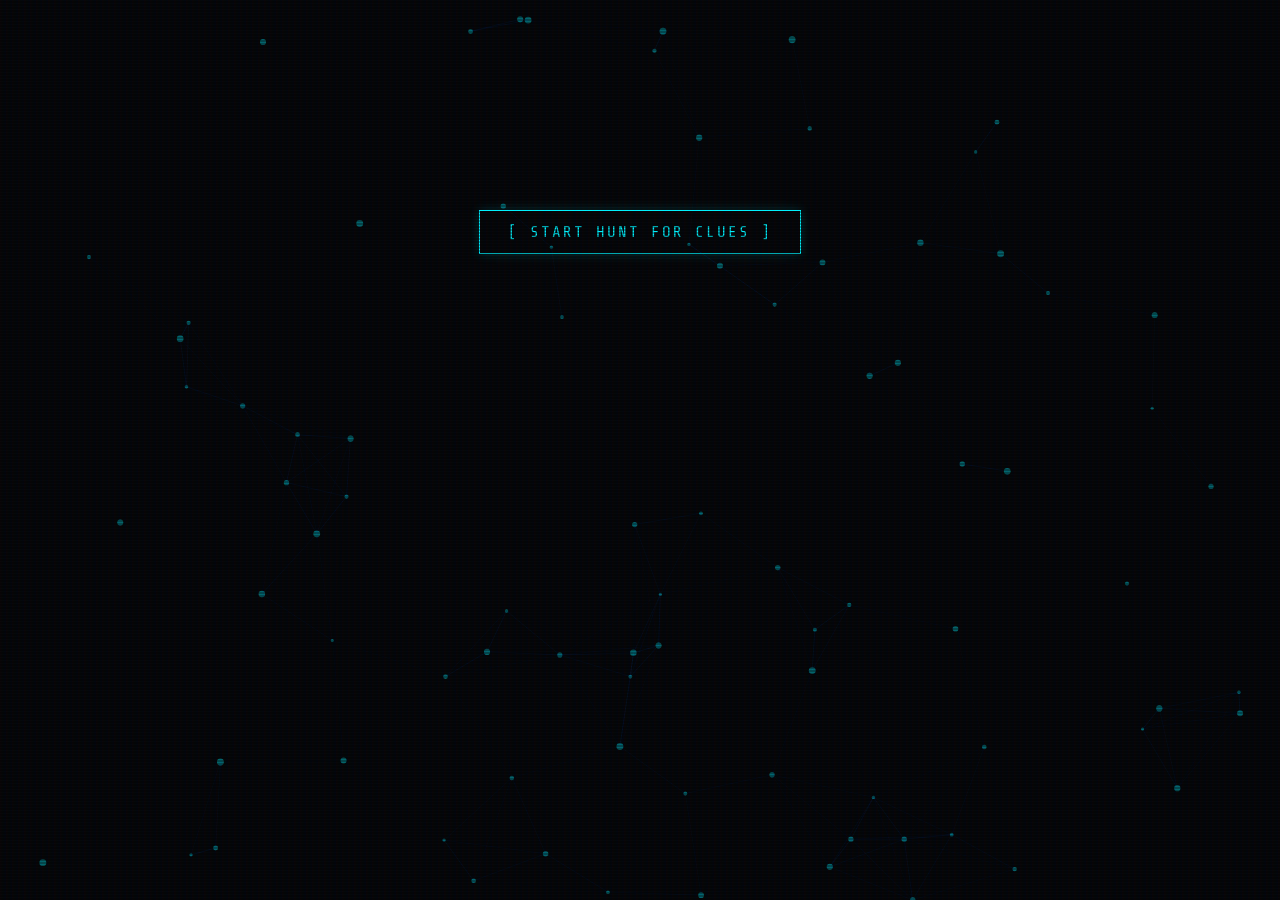
<file: clues.html>
<!DOCTYPE html>
<html lang="en">
<head>
    <meta charset="UTF-8">
    <meta name="viewport" content="width=device-width, initial-scale=1.0">
    <title>SECURE TERMINAL</title>
    <style>
        @import url('https://fonts.googleapis.com/css2?family=Share+Tech+Mono&display=swap');

        :root {
            --bg-color: #05070a;
            --panel-bg: rgba(5, 7, 10, 0.9);
            --neon-cyan: #00f3ff;
            --neon-blue: #0066ff;
            --text-muted: #62758d;
            --text-light: #d1f4ff;
        }

        body, html {
            margin: 0;
            padding: 0;
            width: 100%;
            height: 100%;
            background-color: var(--bg-color);
            color: var(--text-light);
            font-family: 'Share Tech Mono', monospace;
            overflow: hidden;
        }

        /* Ambient CRT Scanline overlay */
        body::after {
            content: " ";
            display: block;
            position: absolute;
            top: 0; left: 0; bottom: 0; right: 0;
            background: linear-gradient(rgba(18, 16, 16, 0) 50%, rgba(0, 0, 0, 0.3) 50%), 
                        linear-gradient(90deg, rgba(255, 0, 0, 0.03), rgba(0, 255, 0, 0.01), rgba(0, 0, 255, 0.03));
            z-index: 5;
            background-size: 100% 3px, 6px 100%;
            pointer-events: none;
        }

        #networkCanvas {
            position: absolute;
            top: 0;
            left: 0;
            z-index: 1;
        }

        #ui-layer {
            position: relative;
            z-index: 2;
            display: flex;
            flex-direction: column;
            align-items: center;
            justify-content: center;
            height: 100vh;
            pointer-events: none;
        }

        /* Initial Boot Button Container */
        #boot-container {
            pointer-events: auto;
            transition: opacity 0.6s ease;
            text-align: center;
        }

        /* Clue UI Box - Starts hidden */
        .clue-wrapper {
            background: var(--panel-bg);
            border: 1px solid rgba(0, 243, 255, 0.3);
            box-shadow: 0 0 30px rgba(0, 102, 255, 0.15), inset 0 0 15px rgba(0, 243, 255, 0.05);
            padding: 30px;
            max-width: 500px;
            width: 85%;
            text-align: center;
            opacity: 0;
            transform: scale(0.95) translateY(10px);
            transition: opacity 0.6s cubic-bezier(0.16, 1, 0.3, 1), transform 0.6s cubic-bezier(0.16, 1, 0.3, 1);
            pointer-events: none;
            backdrop-filter: blur(10px);
            display: flex;
            flex-direction: column;
        }

        .clue-wrapper.visible {
            opacity: 1;
            transform: scale(1) translateY(0);
            pointer-events: auto;
        }

        h2 {
            margin-top: 0;
            color: var(--neon-cyan);
            text-shadow: 0 0 10px rgba(0, 243, 255, 0.5);
            letter-spacing: 3px;
            border-bottom: 1px solid rgba(0, 102, 255, 0.4);
            padding-bottom: 12px;
            font-size: 1.4rem;
        }

        /* Stylized Dynamic Media Container */
        .clue-media-container {
            width: 100%;
            max-height: 220px;
            min-height: 100px;
            overflow: hidden;
            margin: 15px 0;
            border: 1px solid rgba(0, 243, 255, 0.5);
            box-shadow: 0 0 15px rgba(0, 243, 255, 0.2);
            position: relative;
            background: #000;
            display: flex;
            align-items: center;
            justify-content: center;
        }

        /* Media Tags dynamically injected into the container */
        .clue-media-container img, .clue-media-container video {
            width: 100%;
            height: 100%;
            object-fit: cover;
            display: block;
            opacity: 0.85;
            filter: hue-rotate(15deg) contrast(1.1);
            transition: opacity 0.5s ease;
        }

        .clue-media-container audio {
            width: 90%;
            margin: 20px 0;
            filter: invert(1) hue-rotate(180deg);
        }

        p {
            font-size: 1.1rem;
            line-height: 1.5;
            margin: 20px 0;
            color: var(--text-light);
            min-height: 50px;
        }

        /* Cyberpunk Button Styling */
        .cyber-btn {
            background: transparent;
            color: var(--neon-cyan);
            border: 1px solid var(--neon-cyan);
            padding: 12px 28px;
            font-family: 'Share Tech Mono', monospace;
            font-size: 1rem;
            cursor: pointer;
            transition: all 0.2s ease;
            text-transform: uppercase;
            letter-spacing: 2px;
            position: relative;
            box-shadow: 0 0 10px rgba(0, 243, 255, 0.2);
            pointer-events: auto;
            margin-bottom: 10px;
        }

        .cyber-btn:hover {
            background: rgba(0, 243, 255, 0.1);
            box-shadow: 0 0 20px rgba(0, 243, 255, 0.6);
            text-shadow: 0 0 5px #fff;
        }

        .cyber-btn:active {
            transform: scale(0.98);
        }

        .cyber-btn:disabled {
            border-color: var(--text-muted);
            color: var(--text-muted);
            cursor: not-allowed;
            box-shadow: none;
            background: transparent;
        }

        /* Secondary Auxiliary Buttons Container */
        .aux-btn-container {
            display: flex;
            gap: 10px;
            width: 100%;
            justify-content: space-between;
        }

        /* Secondary Button Variants */
        .secondary-btn {
            flex: 1;
            font-size: 0.8rem;
            padding: 8px 10px;
            box-shadow: none;
            margin-bottom: 0;
        }

        .support-btn {
            border-color: var(--neon-blue);
            color: var(--neon-blue);
        }
        .support-btn:hover {
            background: rgba(0, 102, 255, 0.1);
            box-shadow: 0 0 15px rgba(0, 102, 255, 0.4);
        }

        .login-btn {
            border-color: #b946ff;
            color: #b946ff;
        }
        .login-btn:hover {
            background: rgba(185, 70, 255, 0.1);
            box-shadow: 0 0 15px rgba(185, 70, 255, 0.4);
        }
    </style>
</head>
<body>

    <canvas id="networkCanvas"></canvas>

    <div id="ui-layer">
        <div id="boot-container">
            <button class="cyber-btn" onclick="initializeSystem(this)">[ START HUNT FOR CLUES ]</button>
        </div>

        <div id="clue-box" class="clue-wrapper">
            <h2 id="clue-header">NODE.SECURE //</h2>
            
            <!-- Dynamic Media Container -->
            <div class="clue-media-container" id="media-container"></div>

            <p id="clue-text"></p>

            <button id="next-btn" class="cyber-btn" onclick="triggerJump()">DECRYPT NEXT NODE</button>
            
            <!-- Secondary Navigation Buttons -->
            <div class="aux-btn-container">
                <button class="cyber-btn secondary-btn support-btn" onclick="openSupportPage()">[ CONTACT SUPPORT ]</button>
                <button class="cyber-btn secondary-btn login-btn" onclick="openLoginPage()">[ LOGIN PAGE ]</button>
            </div>
        </div>
    </div>

    <script>
        // --- CONFIGURATION TARGETS ---
        // Swap these paths out with your external live webpage URLs!
        const SUPPORT_URL = "https://your-support-page.com";
        const LOGIN_URL = "https://your-login-page.com";

        // --- 1. PUZZLE DATA (TEXT + MULTIMEDIA) ---
        const clues = [
            {
                text: "Invented in 1830s as a communication method by Samuel F. B. Morse and Alfred Vail",
                mediaType: "image",
                mediaSrc: "images/1st.png"
            },
            {
                text: "username hidden under these donts and lines   ... .- - .... ... .- .-. .- -. .. ..--.- -- .- -. .. -.- .-",
                mediaType: "audio",
                mediaSrc: "images/mose.mp3"
            },
            {
                text: "Base64 is a universal encoding method that safely translates binary data into readable text without providing security.",
                mediaType: "image",
                mediaSrc: "images/base.png"
            },
            {
                text: "this code may be useful in future.  ZGV3QDEzLjEwLjA4 ",
                mediaType: "image",
                mediaSrc: "images/pass.png"
            },
            {
                text: "windows powershell will help you in this case. [System.Text.Encoding]::UTF8.GetString([Convert]::FromBase64String(*put the code you found before inside double quoitation marks in here*)) ",
                mediaType: "image",
                mediaSrc: "images/powershell.png"
            },
            {
                text: "Decription successfull",
                mediaType: "image",
                mediaSrc: "images/success.jpg"
            }
        ];
        
        let currentClueIndex = 0;

        // Button Action Integrations
        function openSupportPage() {
            // Opens Gmail compose window in a new tab
            window.open("contact.html", '_blank', 'noopener,noreferrer');
        }

        function openLoginPage() {
            // Opens index.html in the SAME tab
            window.location.href = "index.html";
        }

        // --- 2. CANVAS & MOUSE NETWORKING SETUP ---
        const canvas = document.getElementById('networkCanvas');
        const ctx = canvas.getContext('2d');
        let width, height;
        let particles = [];
        const numParticles = 85;
        const maxConnectDist = 160;
        
        const mouse = { x: null, y: null, radius: 180 };

        window.addEventListener('mousemove', (e) => {
            mouse.x = e.clientX;
            mouse.y = e.clientY;
        });
        window.addEventListener('mouseout', () => {
            mouse.x = null;
            mouse.y = null;
        });

        function resize() {
            width = canvas.width = window.innerWidth;
            height = canvas.height = window.innerHeight;
        }
        window.addEventListener('resize', resize);
        resize();

        class Particle {
            constructor() {
                this.x = Math.random() * width;
                this.y = Math.random() * height;
                this.vx = (Math.random() - 0.5) * 0.4;
                this.vy = (Math.random() - 0.5) * 0.4;
                this.radius = Math.random() * 2 + 1.5;
                this.baseRadius = this.radius;
            }
            update() {
                if (this.x < 0 || this.x > width) this.vx *= -1;
                if (this.y < 0 || this.y > height) this.vy *= -1;
                
                this.x += this.vx;
                this.y += this.vy;

                if (mouse.x != null && mouse.y != null) {
                    let dx = this.x - mouse.x;
                    let dy = this.y - mouse.y;
                    let dist = Math.sqrt(dx * dx + dy * dy);
                    if (dist < mouse.radius) {
                        this.radius = this.baseRadius + (1 - dist / mouse.radius) * 3;
                    } else {
                        this.radius = this.baseRadius;
                    }
                } else {
                    this.radius = this.baseRadius;
                }
            }
            draw() {
                ctx.beginPath();
                ctx.arc(this.x, this.y, this.radius, 0, Math.PI * 2);
                ctx.fillStyle = 'rgba(0, 243, 255, 0.4)';
                ctx.fill();
            }
        }

        for (let i = 0; i < numParticles; i++) {
            particles.push(new Particle());
        }

        // --- 3. ANIMATION & ROUTING ENGINE ---
        let isJumping = false;
        let jumpRoute = [];
        let jumpStep = 0;
        let jumpProgress = 0;

        function easeInOutCubic(t) {
            return t < 0.5 ? 4 * t * t * t : 1 - Math.pow(-2 * t + 2, 3) / 2;
        }

        function initializeSystem(btnElement) {
            document.getElementById('boot-container').style.opacity = '0';
            setTimeout(() => {
                document.getElementById('boot-container').style.display = 'none';
                executeRoute();
            }, 600);
        }

        function triggerJump() {
            if (currentClueIndex >= clues.length - 1) return;
            
            document.getElementById('clue-box').classList.remove('visible');
            
            const oldVideo = document.querySelector('video');
            const oldAudio = document.querySelector('audio');
            if(oldVideo) oldVideo.pause();
            if(oldAudio) oldAudio.pause();
            
            setTimeout(() => {
                currentClueIndex++;
                executeRoute();
            }, 400);
        }

        function executeRoute() {
            jumpRoute = [];
            for(let i = 0; i < 5; i++) {
                jumpRoute.push(particles[Math.floor(Math.random() * particles.length)]);
            }
            jumpStep = 0;
            jumpProgress = 0;
            isJumping = true;
        }

        function revealClue() {
            const clueBox = document.getElementById('clue-box');
            const header = document.getElementById('clue-header');
            const textEl = document.getElementById('clue-text');
            const mediaContainer = document.getElementById('media-container');
            const nextBtn = document.getElementById('next-btn');

            const activeClue = clues[currentClueIndex];

            header.innerText = `DATA.NODE // ACCESS_0${currentClueIndex + 1}`;
            textEl.innerText = activeClue.text;
            
            mediaContainer.innerHTML = '';
            
            let newMediaElement;
            if (activeClue.mediaType === "image") {
                newMediaElement = document.createElement('img');
                newMediaElement.src = activeClue.mediaSrc;
                newMediaElement.alt = "INTEL ATTACHMENT";
            } else if (activeClue.mediaType === "video") {
                newMediaElement = document.createElement('video');
                newMediaElement.src = activeClue.mediaSrc;
                newMediaElement.controls = true;
            } else if (activeClue.mediaType === "audio") {
                newMediaElement = document.createElement('audio');
                newMediaElement.src = activeClue.mediaSrc;
                newMediaElement.controls = true;
            }

            if(newMediaElement) {
                mediaContainer.appendChild(newMediaElement);
            }
            
            if (currentClueIndex >= clues.length - 1) {
                nextBtn.innerText = "[ LINK DECRYPTED & APPLIED ]";
                nextBtn.disabled = true;
            }

            clueBox.classList.add('visible');
            scrambleText(textEl);
        }

        function scrambleText(element) {
            const originalText = element.innerText;
            let iterations = 0;
            const chars = "ABCDEFGHIJKLMNOPQRSTUVWXYZ0123456789@#$%&*";
            
            const interval = setInterval(() => {
                element.innerText = originalText.split("").map((char, index) => {
                    if(index < iterations) return originalText[index];
                    if(char === " ") return " ";
                    return chars[Math.floor(Math.random() * chars.length)];
                }).join("");
                
                if(iterations >= originalText.length) clearInterval(interval);
                iterations += 2;
            }, 20);
        }

        // --- 4. ENGINE CORE LOOP ---
        function animate() {
            ctx.clearRect(0, 0, width, height);

            for (let i = 0; i < particles.length; i++) {
                particles[i].update();
                particles[i].draw();

                for (let j = i + 1; j < particles.length; j++) {
                    let dx = particles[i].x - particles[j].x;
                    let dy = particles[i].y - particles[j].y;
                    let dist = Math.sqrt(dx * dx + dy * dy);

                    if (dist < maxConnectDist) {
                        ctx.beginPath();
                        ctx.moveTo(particles[i].x, particles[i].y);
                        ctx.lineTo(particles[j].x, particles[j].y);
                        let opacity = (1 - (dist / maxConnectDist)) * 0.15;
                        ctx.strokeStyle = `rgba(0, 102, 255, ${opacity})`;
                        ctx.lineWidth = 0.8;
                        ctx.stroke();
                    }
                }

                if (mouse.x != null && mouse.y != null) {
                    let mDx = particles[i].x - mouse.x;
                    let mDy = particles[i].y - mouse.y;
                    let mDist = Math.sqrt(mDx * mDx + mDy * mDy);
                    if (mDist < mouse.radius) {
                        ctx.beginPath();
                        ctx.moveTo(particles[i].x, particles[i].y);
                        ctx.lineTo(mouse.x, mouse.y);
                        let mOpacity = (1 - (mDist / mouse.radius)) * 0.25;
                        ctx.strokeStyle = `rgba(0, 243, 255, ${mOpacity})`;
                        ctx.lineWidth = 1;
                        ctx.stroke();
                    }
                }
            }

            if (isJumping) {
                jumpProgress += 0.025; 

                if (jumpProgress >= 1) {
                    jumpProgress = 0;
                    jumpStep++;
                    if (jumpStep >= jumpRoute.length - 1) {
                        isJumping = false;
                        setTimeout(revealClue, 150);
                    }
                }

                if (isJumping) {
                    let startNode = jumpRoute[jumpStep];
                    let endNode = jumpRoute[jumpStep + 1];
                    
                    let easedProgress = easeInOutCubic(jumpProgress);
                    let currentX = startNode.x + (endNode.x - startNode.x) * easedProgress;
                    let currentY = startNode.y + (endNode.y - startNode.y) * easedProgress;

                    ctx.beginPath();
                    ctx.moveTo(startNode.x, startNode.y);
                    ctx.lineTo(currentX, currentY);
                    ctx.strokeStyle = '#00f3ff';
                    ctx.lineWidth = 2.5;
                    ctx.shadowBlur = 12;
                    ctx.shadowColor = '#00f3ff';
                    ctx.stroke();
                    ctx.shadowBlur = 0;

                    ctx.beginPath();
                    ctx.arc(currentX, currentY, 4.5, 0, Math.PI * 2);
                    ctx.fillStyle = '#ffffff';
                    ctx.fill();
                }
            }

            requestAnimationFrame(animate);
        }

        animate();
    </script>
</body>
</html>
</file>
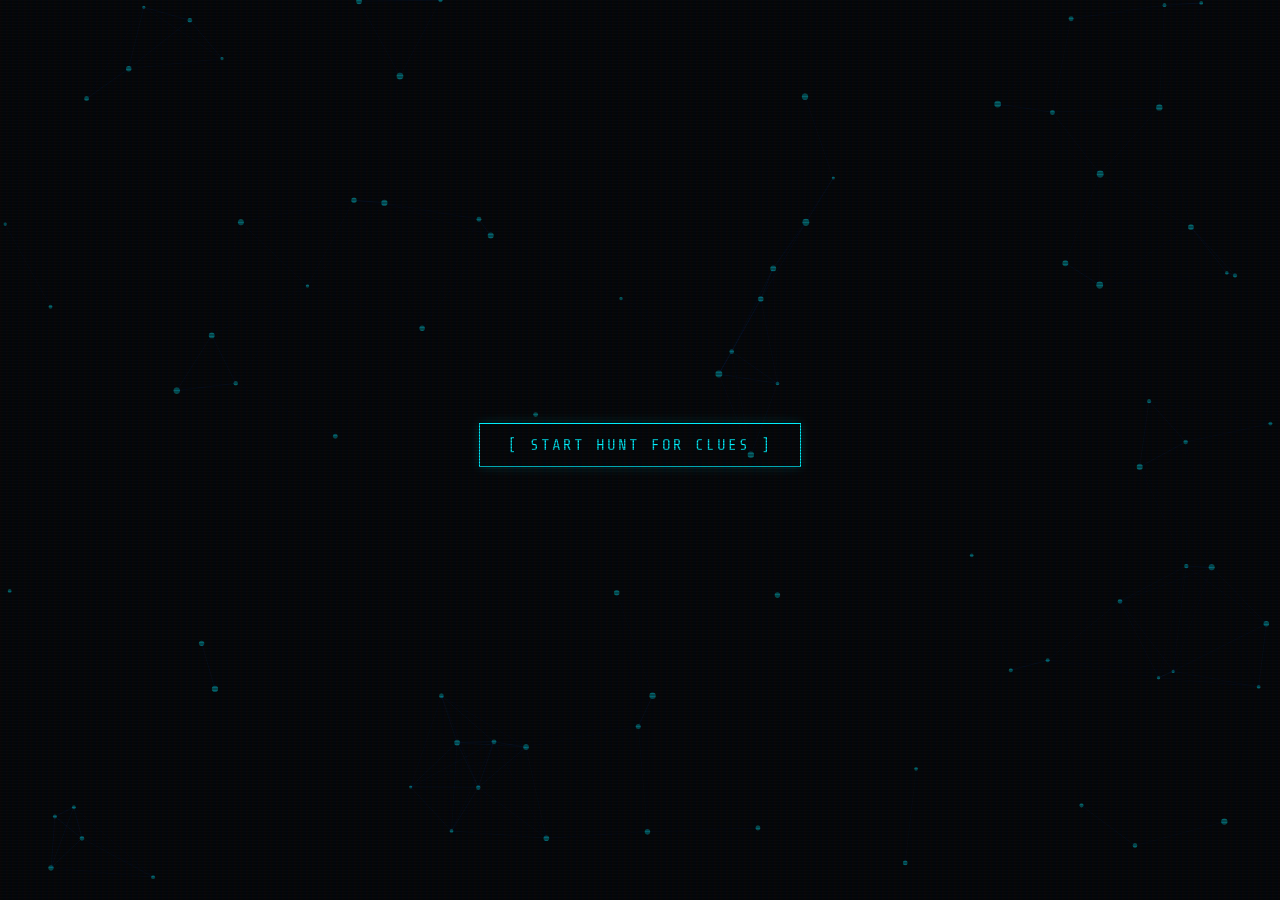
<file: contact.html>
<!DOCTYPE html>
<html lang="en">
<head>
    <meta charset="UTF-8">
    <meta name="viewport" content="width=device-width, initial-scale=1.0">
    <title>support</title>
    <style>
        @import url('https://fonts.googleapis.com/css2?family=Share+Tech+Mono&display=swap');

        :root {
            --bg-color: #05070a;
            --panel-bg: rgba(5, 7, 10, 0.9);
            --neon-cyan: #00f3ff;
            --neon-blue: #0066ff;
            --text-muted: #62758d;
            --text-light: #d1f4ff;
        }

        body, html {
            margin: 0;
            padding: 0;
            width: 100%;
            height: 100%;
            background-color: var(--bg-color);
            color: var(--text-light);
            font-family: 'Share Tech Mono', monospace;
            overflow: hidden;
        }

        /* Ambient CRT Scanline overlay */
        body::after {
            content: " ";
            display: block;
            position: absolute;
            top: 0; left: 0; bottom: 0; right: 0;
            background: linear-gradient(rgba(18, 16, 16, 0) 50%, rgba(0, 0, 0, 0.3) 50%), 
                        linear-gradient(90deg, rgba(255, 0, 0, 0.03), rgba(0, 255, 0, 0.01), rgba(0, 0, 255, 0.03));
            z-index: 5;
            background-size: 100% 3px, 6px 100%;
            pointer-events: none;
        }

        #networkCanvas {
            position: absolute;
            top: 0;
            left: 0;
            z-index: 1;
        }

        #ui-layer {
            position: relative;
            z-index: 2;
            display: flex;
            flex-direction: column;
            align-items: center;
            justify-content: center;
            height: 100vh;
            pointer-events: none;
            padding: 20px;
            box-sizing: border-box;
        }

        /* Initial Boot Button Container */
        #boot-container {
            pointer-events: auto;
            transition: opacity 0.6s ease;
            text-align: center;
        }

        /* Unified Cyber Panel Wrapper */
        .cyber-panel {
            background: var(--panel-bg);
            border: 1px solid rgba(0, 243, 255, 0.3);
            box-shadow: 0 0 30px rgba(0, 102, 255, 0.15), inset 0 0 15px rgba(0, 243, 255, 0.05);
            padding: 30px;
            max-width: 500px;
            width: 100%;
            text-align: center;
            opacity: 0;
            transform: scale(0.95) translateY(10px);
            transition: opacity 0.6s cubic-bezier(0.16, 1, 0.3, 1), transform 0.6s cubic-bezier(0.16, 1, 0.3, 1);
            pointer-events: none;
            backdrop-filter: blur(10px);
            display: none;
            flex-direction: column;
            box-sizing: border-box;
        }

        .cyber-panel.visible {
            opacity: 1;
            transform: scale(1) translateY(0);
            pointer-events: auto;
        }

        h2 {
            margin-top: 0;
            color: var(--neon-cyan);
            text-shadow: 0 0 10px rgba(0, 243, 255, 0.5);
            letter-spacing: 3px;
            border-bottom: 1px solid rgba(0, 102, 255, 0.4);
            padding-bottom: 12px;
            font-size: 1.4rem;
        }

        /* Stylized Dynamic Media Container */
        .clue-media-container {
            width: 100%;
            max-height: 220px;
            min-height: 100px;
            overflow: hidden;
            margin: 15px 0;
            border: 1px solid rgba(0, 243, 255, 0.5);
            box-shadow: 0 0 15px rgba(0, 243, 255, 0.2);
            position: relative;
            background: #000;
            display: flex;
            align-items: center;
            justify-content: center;
        }

        .clue-media-container img, .clue-media-container video {
            width: 100%;
            height: 100%;
            object-fit: cover;
            display: block;
            opacity: 0.85;
            filter: hue-rotate(15deg) contrast(1.1);
        }

        .clue-media-container audio {
            width: 90%;
            margin: 20px 0;
            filter: invert(1) hue-rotate(180deg);
        }

        p {
            font-size: 1.1rem;
            line-height: 1.5;
            margin: 20px 0;
            color: var(--text-light);
            min-height: 50px;
        }

        /* Contact Info Box */
        .contact-info-box {
            background: rgba(0, 243, 255, 0.03);
            border: 1px dashed rgba(0, 243, 255, 0.3);
            padding: 20px;
            text-align: left;
            font-size: 0.95rem;
            line-height: 1.6;
            margin: 15px 0;
        }

        .contact-item {
            margin-bottom: 12px;
            word-break: break-all;
        }

        .contact-item:last-child {
            margin-bottom: 0;
        }

        .label {
            color: var(--text-muted);
            display: inline-block;
            width: 130px;
        }

        .value {
            color: var(--neon-cyan);
            text-decoration: none;
            cursor: pointer;
        }
        .value:hover {
            text-shadow: 0 0 5px var(--neon-cyan);
        }

        /* Cyberpunk Button Styling */
        .cyber-btn {
            background: transparent;
            color: var(--neon-cyan);
            border: 1px solid var(--neon-cyan);
            padding: 12px 28px;
            font-family: 'Share Tech Mono', monospace;
            font-size: 1rem;
            cursor: pointer;
            transition: all 0.2s ease;
            text-transform: uppercase;
            letter-spacing: 2px;
            box-shadow: 0 0 10px rgba(0, 243, 255, 0.2);
            pointer-events: auto;
            margin-bottom: 10px;
            width: 100%;
            box-sizing: border-box;
        }

        .cyber-btn:hover {
            background: rgba(0, 243, 255, 0.1);
            box-shadow: 0 0 20px rgba(0, 243, 255, 0.6);
            text-shadow: 0 0 5px #fff;
        }

        .cyber-btn:active {
            transform: scale(0.98);
        }

        .cyber-btn:disabled {
            border-color: var(--text-muted);
            color: var(--text-muted);
            cursor: not-allowed;
            box-shadow: none;
            background: transparent;
        }

        /* Secondary Auxiliary Buttons Container */
        .aux-btn-container {
            display: flex;
            gap: 10px;
            width: 100%;
            justify-content: space-between;
        }

        .secondary-btn {
            flex: 1;
            font-size: 0.8rem;
            padding: 8px 10px;
            box-shadow: none;
            margin-bottom: 0;
        }

        .support-btn {
            border-color: var(--neon-blue);
            color: var(--neon-blue);
        }
        .support-btn:hover {
            background: rgba(0, 102, 255, 0.1);
            box-shadow: 0 0 15px rgba(0, 102, 255, 0.4);
        }

        .login-btn {
            border-color: #b946ff;
            color: #b946ff;
        }
        .login-btn:hover {
            background: rgba(185, 70, 255, 0.1);
            box-shadow: 0 0 15px rgba(185, 70, 255, 0.4);
        }

        /* Mobile responsiveness */
        @media (max-width: 600px) {
            .cyber-panel {
                padding: 20px;
                width: 95%;
            }
            .label {
                display: block;
                width: 100%;
                margin-bottom: 2px;
            }
        }
    </style>
</head>
<body>

    <canvas id="networkCanvas"></canvas>

    <div id="ui-layer">
        <!-- Initial Boot Screen -->
        <div id="boot-container">
            <button class="cyber-btn" onclick="initializeSystem(this)">[ START HUNT FOR CLUES ]</button>
        </div>

        <!-- Clue / Puzzle Box Panel -->
        <div id="clue-box" class="cyber-panel">
            <h2 id="clue-header">NODE.SECURE //</h2>
            <div class="clue-media-container" id="media-container"></div>
            <p id="clue-text"></p>
            <button id="next-btn" class="cyber-btn" onclick="triggerJump()">DECRYPT NEXT NODE</button>
            <div class="aux-btn-container">
                <button class="cyber-btn secondary-btn support-btn" onclick="openSupportPage()">[ CONTACT SUPPORT ]</button>
                <button class="cyber-btn secondary-btn login-btn" onclick="openLoginPage()">[ LOGIN PAGE ]</button>
            </div>
        </div>

        <!-- Contact Information Panel -->
        <div id="contact-box" class="cyber-panel">
            <h2>SECURE_COMMS // DIRECTORY</h2>
            <div class="contact-info-box">
                <div class="contact-item">
                    <span class="label">SECURE_EMAIL:</span>
                    <a href="https://mail.google.com/mail/?view=cm&fs=1&to=your-tooth7060@gmail.com" target="_blank" rel="noopener noreferrer" class="value">your-tooth7060@gmail.com</a>
                </div>
                <div class="contact-item">
                    <span class="label">NODE_FREQ:</span>
                    <span class="value">142.85 MHz (Encrypted)</span>
                </div>
                <div class="contact-item">
                    <span class="label">PROTOCOL:</span>
                    <span class="value">AES-256 / MESH-RELAY</span>
                </div>
                <div class="contact-item">
                    <span class="label">STATUS:</span>
                    <span class="value" style="color: #00ff66;">ONLINE // LISTENING</span>
                </div>
            </div>
            <button class="cyber-btn" onclick="returnToTerminal()">[ RETURN TO ACTIVE NODE ]</button>
        </div>
    </div>

    <script>
        // --- CONFIGURATION TARGETS ---
        const LOGIN_URL = "index.html";

        // --- 1. PUZZLE DATA (TEXT + MULTIMEDIA) ---
        const clues = [
            {
                text: "Invented in 1830s as a communication method by Samuel F. B. Morse and Alfred Vail",
                mediaType: "image",
                mediaSrc: "images/1st.png"
            },
            {
                text: "username hidden under these donts and lines   ... .- - .... ... .- .-. .- -. .. ..--.- -- .- -. .. -.- .-",
                mediaType: "audio",
                mediaSrc: "images/mose.mp3"
            },
            {
                text: "Base64 is a universal encoding method that safely translates binary data into readable text without providing security.",
                mediaType: "image",
                mediaSrc: "images/base.png"
            },
            {
                text: "this code may be useful in future.  ZGV3QDEzLjEwLjA4 ",
                mediaType: "image",
                mediaSrc: "images/pass.png"
            },
            {
                text: "windows powershell will help you in this case. [System.Text.Encoding]::UTF8.GetString([Convert]::FromBase64String(*put the code you found before inside double quoitation marks in here*)) ",
                mediaType: "image",
                mediaSrc: "images/powershell.png"
            },
            {
                text: "Decription successfull",
                mediaType: "image",
                mediaSrc: "images/success.jpg"
            }
        ];
        
        let currentClueIndex = 0;

        // --- BUTTON & NAVIGATION ACTIONS ---
        function openSupportPage() {
            // Fade out clue box and switch to contact panel
            const clueBox = document.getElementById('clue-box');
            clueBox.classList.remove('visible');
            
            setTimeout(() => {
                clueBox.style.display = 'none';
                const contactBox = document.getElementById('contact-box');
                contactBox.style.display = 'flex';
                setTimeout(() => contactBox.classList.add('visible'), 50);
            }, 600);
        }

        function returnToTerminal() {
            // Fade out contact box and restore clue box at the exact current index
            const contactBox = document.getElementById('contact-box');
            contactBox.classList.remove('visible');

            setTimeout(() => {
                contactBox.style.display = 'none';
                const clueBox = document.getElementById('clue-box');
                clueBox.style.display = 'flex';
                setTimeout(() => clueBox.classList.add('visible'), 50);
            }, 600);
        }

        function openLoginPage() {
            window.location.reload();
        }

        // --- 2. CANVAS & MOUSE NETWORKING SETUP ---
        const canvas = document.getElementById('networkCanvas');
        const ctx = canvas.getContext('2d');
        let width, height;
        let particles = [];
        const numParticles = 85;
        const maxConnectDist = 160;
        
        const mouse = { x: null, y: null, radius: 180 };

        window.addEventListener('mousemove', (e) => {
            mouse.x = e.clientX;
            mouse.y = e.clientY;
        });
        window.addEventListener('mouseout', () => {
            mouse.x = null;
            mouse.y = null;
        });

        function resize() {
            width = canvas.width = window.innerWidth;
            height = canvas.height = window.innerHeight;
        }
        window.addEventListener('resize', resize);
        resize();

        class Particle {
            constructor() {
                this.x = Math.random() * width;
                this.y = Math.random() * height;
                this.vx = (Math.random() - 0.5) * 0.4;
                this.vy = (Math.random() - 0.5) * 0.4;
                this.radius = Math.random() * 2 + 1.5;
                this.baseRadius = this.radius;
            }
            update() {
                if (this.x < 0 || this.x > width) this.vx *= -1;
                if (this.y < 0 || this.y > height) this.vy *= -1;
                
                this.x += this.vx;
                this.y += this.vy;

                if (mouse.x != null && mouse.y != null) {
                    let dx = this.x - mouse.x;
                    let dy = this.y - mouse.y;
                    let dist = Math.sqrt(dx * dx + dy * dy);
                    if (dist < mouse.radius) {
                        this.radius = this.baseRadius + (1 - dist / mouse.radius) * 3;
                    } else {
                        this.radius = this.baseRadius;
                    }
                } else {
                    this.radius = this.baseRadius;
                }
            }
            draw() {
                ctx.beginPath();
                ctx.arc(this.x, this.y, this.radius, 0, Math.PI * 2);
                ctx.fillStyle = 'rgba(0, 243, 255, 0.4)';
                ctx.fill();
            }
        }

        for (let i = 0; i < numParticles; i++) {
            particles.push(new Particle());
        }

        // --- 3. ANIMATION & ROUTING ENGINE ---
        let isJumping = false;
        let jumpRoute = [];
        let jumpStep = 0;
        let jumpProgress = 0;

        function easeInOutCubic(t) {
            return t < 0.5 ? 4 * t * t * t : 1 - Math.pow(-2 * t + 2, 3) / 2;
        }

        function initializeSystem(btnElement) {
            document.getElementById('boot-container').style.opacity = '0';
            setTimeout(() => {
                document.getElementById('boot-container').style.display = 'none';
                const clueBox = document.getElementById('clue-box');
                clueBox.style.display = 'flex';
                executeRoute();
            }, 600);
        }

        function triggerJump() {
            if (currentClueIndex >= clues.length - 1) return;
            
            document.getElementById('clue-box').classList.remove('visible');
            
            const oldVideo = document.querySelector('video');
            const oldAudio = document.querySelector('audio');
            if(oldVideo) oldVideo.pause();
            if(oldAudio) oldAudio.pause();
            
            setTimeout(() => {
                currentClueIndex++;
                executeRoute();
            }, 400);
        }

        function executeRoute() {
            jumpRoute = [];
            for(let i = 0; i < 5; i++) {
                jumpRoute.push(particles[Math.floor(Math.random() * particles.length)]);
            }
            jumpStep = 0;
            jumpProgress = 0;
            isJumping = true;
        }

        function revealClue() {
            const clueBox = document.getElementById('clue-box');
            const header = document.getElementById('clue-header');
            const textEl = document.getElementById('clue-text');
            const mediaContainer = document.getElementById('media-container');
            const nextBtn = document.getElementById('next-btn');

            const activeClue = clues[currentClueIndex];

            header.innerText = `DATA.NODE // ACCESS_0${currentClueIndex + 1}`;
            textEl.innerText = activeClue.text;
            
            mediaContainer.innerHTML = '';
            
            let newMediaElement;
            if (activeClue.mediaType === "image") {
                newMediaElement = document.createElement('img');
                newMediaElement.src = activeClue.mediaSrc;
                newMediaElement.alt = "INTEL ATTACHMENT";
            } else if (activeClue.mediaType === "video") {
                newMediaElement = document.createElement('video');
                newMediaElement.src = activeClue.mediaSrc;
                newMediaElement.controls = true;
            } else if (activeClue.mediaType === "audio") {
                newMediaElement = document.createElement('audio');
                newMediaElement.src = activeClue.mediaSrc;
                newMediaElement.controls = true;
            }

            if(newMediaElement) {
                mediaContainer.appendChild(newMediaElement);
            }
            
            if (currentClueIndex >= clues.length - 1) {
                nextBtn.innerText = "[ LINK DECRYPTED & APPLIED ]";
                nextBtn.disabled = true;
            }

            clueBox.style.display = 'flex';
            clueBox.classList.add('visible');
            scrambleText(textEl);
        }

        function scrambleText(element) {
            const originalText = element.innerText;
            let iterations = 0;
            const chars = "ABCDEFGHIJKLMNOPQRSTUVWXYZ0123456789@#$%&*";
            
            const interval = setInterval(() => {
                element.innerText = originalText.split("").map((char, index) => {
                    if(index < iterations) return originalText[index];
                    if(char === " ") return " ";
                    return chars[Math.floor(Math.random() * chars.length)];
                }).join("");
                
                if(iterations >= originalText.length) clearInterval(interval);
                iterations += 2;
            }, 20);
        }

        // --- 4. ENGINE CORE LOOP ---
        function animate() {
            ctx.clearRect(0, 0, width, height);

            for (let i = 0; i < particles.length; i++) {
                particles[i].update();
                particles[i].draw();

                for (let j = i + 1; j < particles.length; j++) {
                    let dx = particles[i].x - particles[j].x;
                    let dy = particles[i].y - particles[j].y;
                    let dist = Math.sqrt(dx * dx + dy * dy);

                    if (dist < maxConnectDist) {
                        ctx.beginPath();
                        ctx.moveTo(particles[i].x, particles[i].y);
                        ctx.lineTo(particles[j].x, particles[j].y);
                        let opacity = (1 - (dist / maxConnectDist)) * 0.15;
                        ctx.strokeStyle = `rgba(0, 102, 255, ${opacity})`;
                        ctx.lineWidth = 0.8;
                        ctx.stroke();
                    }
                }

                if (mouse.x != null && mouse.y != null) {
                    let mDx = particles[i].x - mouse.x;
                    let mDy = particles[i].y - mouse.y;
                    let mDist = Math.sqrt(mDx * mDx + mDy * mDy);
                    if (mDist < mouse.radius) {
                        ctx.beginPath();
                        ctx.moveTo(particles[i].x, particles[i].y);
                        ctx.lineTo(mouse.x, mouse.y);
                        let mOpacity = (1 - (mDist / mouse.radius)) * 0.25;
                        ctx.strokeStyle = `rgba(0, 243, 255, ${mOpacity})`;
                        ctx.lineWidth = 1;
                        ctx.stroke();
                    }
                }
            }

            if (isJumping) {
                jumpProgress += 0.025; 

                if (jumpProgress >= 1) {
                    jumpProgress = 0;
                    jumpStep++;
                    if (jumpStep >= jumpRoute.length - 1) {
                        isJumping = false;
                        setTimeout(revealClue, 150);
                    }
                }

                if (isJumping) {
                    let startNode = jumpRoute[jumpStep];
                    let endNode = jumpRoute[jumpStep + 1];
                    
                    let easedProgress = easeInOutCubic(jumpProgress);
                    let currentX = startNode.x + (endNode.x - startNode.x) * easedProgress;
                    let currentY = startNode.y + (endNode.y - startNode.y) * easedProgress;

                    ctx.beginPath();
                    ctx.moveTo(startNode.x, startNode.y);
                    ctx.lineTo(currentX, currentY);
                    ctx.strokeStyle = '#00f3ff';
                    ctx.lineWidth = 2.5;
                    ctx.shadowBlur = 12;
                    ctx.shadowColor = '#00f3ff';
                    ctx.stroke();
                    ctx.shadowBlur = 0;

                    ctx.beginPath();
                    ctx.arc(currentX, currentY, 4.5, 0, Math.PI * 2);
                    ctx.fillStyle = '#ffffff';
                    ctx.fill();
                }
            }

            requestAnimationFrame(animate);
        }

        animate();
    </script>
</body>
</html>
</file>
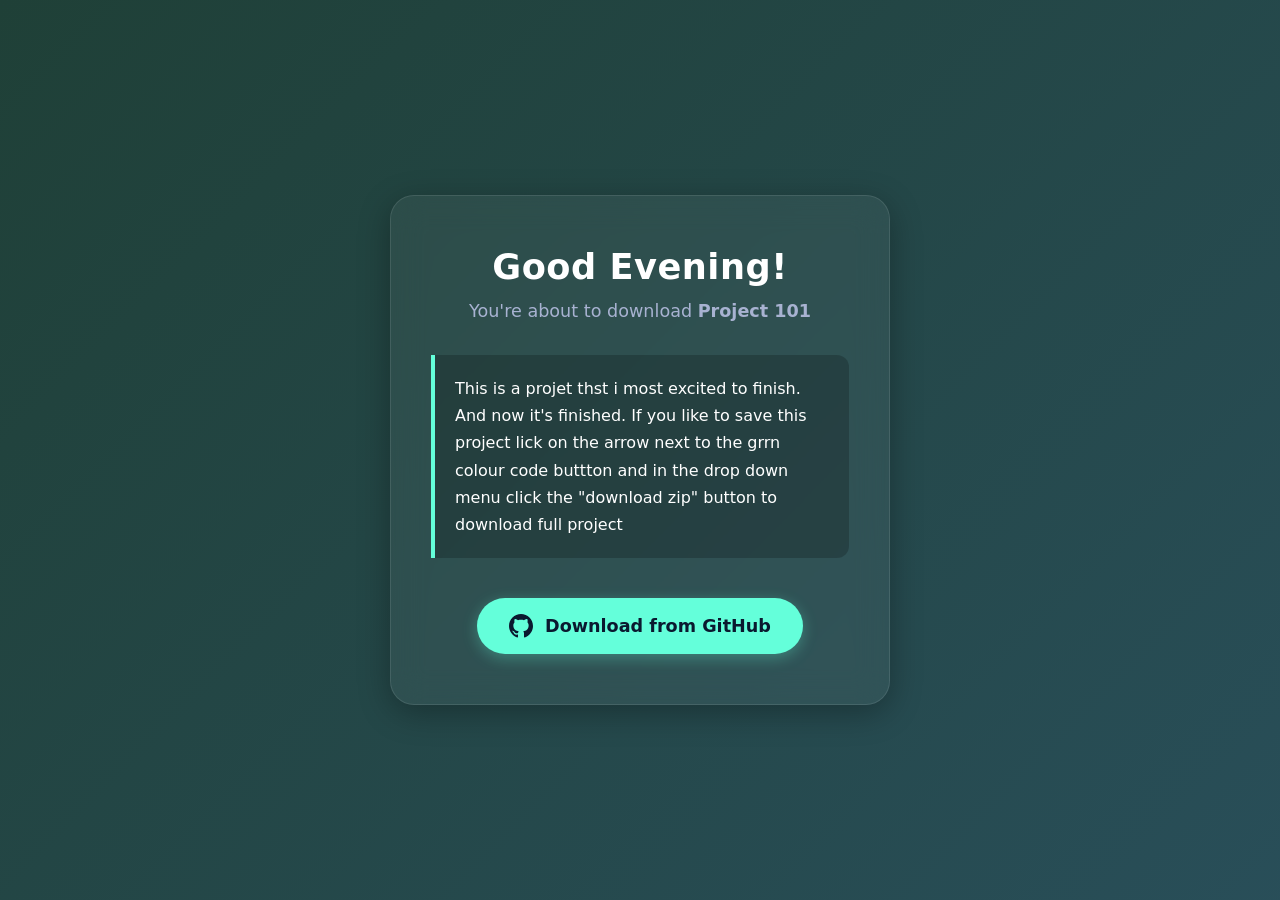
<file: download.html>
<!DOCTYPE html>
<html lang="en">
<head>
    <meta charset="UTF-8">
    <meta name="viewport" content="width=device-width, initial-scale=1.0">
    <title>Download Project </title>
    <style>
        /* --- CSS Reset & Base Styles --- */
        * {
            margin: 0;
            padding: 0;
            box-sizing: border-box;
            font-family: 'Segoe UI', system-ui, -apple-system, sans-serif;
        }

        body {
            min-height: 100vh;
            display: flex;
            justify-content: center;
            align-items: center;
            /* Animated Gradient Background */
            background: linear-gradient(-45deg, #0f2027, #203a43, #2c5364, #1f4037);
            background-size: 400% 400%;
            animation: gradientBG 15s ease infinite;
            color: #ffffff;
            padding: 40px 20px; /* Increased vertical padding for short viewports */
        }

        /* --- Keyframe Animations --- */
        @keyframes gradientBG {
            0% { background-position: 0% 50%; }
            50% { background-position: 100% 50%; }
            100% { background-position: 0% 50%; }
        }

        @keyframes float {
            0% { transform: translateY(0px); }
            50% { transform: translateY(-10px); }
            100% { transform: translateY(0px); }
        }

        /* --- Glassmorphism Card Container --- */
        .glass-card {
            background: rgba(255, 255, 255, 0.05);
            backdrop-filter: blur(16px);
            -webkit-backdrop-filter: blur(16px);
            border-radius: 24px;
            border: 1px solid rgba(255, 255, 255, 0.1);
            padding: 50px 40px;
            max-width: 500px;
            width: 100%;
            text-align: center;
            box-shadow: 0 8px 32px 0 rgba(0, 0, 0, 0.3);
            animation: float 6s ease-in-out infinite;
            margin: auto; /* Bulletproof technique for safe centering without top/bottom clipping */
        }

        /* --- Typography (Enhanced with fluid scaling) --- */
        h1 {
            font-size: clamp(1.8rem, 5vw, 2.2rem); /* Smoothly scales based on screen size */
            font-weight: 700;
            margin-bottom: 10px;
            letter-spacing: 0.5px;
        }

        .subtitle {
            font-size: clamp(1rem, 3vw, 1.1rem);
            color: #a8b2d1;
            margin-bottom: 30px;
            line-height: 1.6;
        }

        .message-box {
            background: rgba(0, 0, 0, 0.2);
            border-left: 4px solid #64ffda;
            padding: 20px;
            border-radius: 0 12px 12px 0;
            margin-bottom: 40px;
            font-size: clamp(0.95rem, 2.5vw, 1rem);
            line-height: 1.7;
            text-align: left;
        }

        /* --- Download Button --- */
        .btn-download {
            display: inline-flex;
            align-items: center;
            justify-content: center;
            gap: 12px;
            background: #64ffda;
            color: #0a192f;
            text-decoration: none;
            padding: 16px 32px;
            font-size: clamp(1rem, 2.5vw, 1.1rem);
            font-weight: 600;
            border-radius: 50px;
            transition: all 0.3s ease;
            box-shadow: 0 4px 15px rgba(100, 255, 218, 0.3);
            position: relative;
            overflow: hidden;
            width: auto;
            max-width: 100%;
        }

        .btn-download:hover {
            transform: translateY(-3px);
            box-shadow: 0 8px 25px rgba(100, 255, 218, 0.5);
            background: #7affdf;
        }

        .btn-download:active {
            transform: translateY(1px);
        }

        /* SVG Icon styling */
        .btn-download svg {
            width: 24px;
            height: 24px;
            fill: currentColor;
            flex-shrink: 0; /* Prevents icon from squishing on tight layout widths */
            transition: transform 0.3s ease;
        }

        .btn-download:hover svg {
            transform: translateY(2px);
        }

        /* --- Footer --- */
        .footer-note {
            margin-top: 30px;
            font-size: 0.85rem;
            color: rgba(255, 255, 255, 0.5);
        }

        .footer-note a {
            color: #64ffda;
            text-decoration: none;
        }

        .footer-note a:hover {
            text-decoration: underline;
        }

        /* --- Comprehensive Responsive Adjustments --- */
        @media (max-width: 480px) {
            .glass-card { 
                padding: 35px 20px; 
                border-radius: 20px;
            }
            .message-box { 
                padding: 15px; 
                margin-bottom: 30px;
            }
            .btn-download { 
                width: 100%; 
                padding: 14px 20px; 
                gap: 8px;
            }
        }

        /* Handles short heights (e.g., landscape phones) to prevent clipping */
        @media (max-height: 620px) {
            body { 
                padding: 20px 10px; 
            }
            .glass-card { 
                animation: none; /* Disables hover translation to eliminate clipping layout jitter */
                padding: 30px 20px; 
            }
            .message-box { 
                margin-bottom: 25px; 
            }
        }
    </style>
</head>
<body>

    <main class="glass-card">
        <h1 id="greeting">Welcome!</h1>
        <p class="subtitle">You're about to download <strong>Project 101</strong></p>

        <div class="message-box">
            <p>This is a projet thst i most excited to finish. And now it's finished. If you like to save this project lick on the arrow next to the grrn colour code buttton and in the drop down menu click the "download zip" button to download full project</p>
        </div>

        <a href="https://github.com/tOOth-less1/101.git" class="btn-download" id="downloadBtn">
            <svg viewBox="0 0 24 24" xmlns="http://www.w3.org/2000/svg">
                <path d="M12 0c-6.626 0-12 5.373-12 12 0 5.302 3.438 9.8 8.207 11.387.599.111.793-.261.793-.577v-2.234c-3.338.726-4.033-1.416-4.033-1.416-.546-1.387-1.333-1.756-1.333-1.756-1.089-.745.083-.729.083-.729 1.205.084 1.839 1.237 1.839 1.237 1.07 1.834 2.807 1.304 3.492.997.107-.775.418-1.305.762-1.604-2.665-.305-5.467-1.334-5.467-5.931 0-1.311.469-2.381 1.236-3.221-.124-.303-.535-1.524.117-3.176 0 0 1.008-.322 3.301 1.23.957-.266 1.983-.399 3.003-.404 1.02.005 2.047.138 3.006.404 2.291-1.552 3.297-1.23 3.297-1.23.653 1.653.242 2.874.118 3.176.77.84 1.235 1.911 1.235 3.221 0 4.609-2.807 5.624-5.479 5.921.43.372.823 1.102.823 2.222v3.293c0 .319.192.694.801.576 4.765-1.589 8.199-6.086 8.199-11.386 0-6.627-5.373-12-12-12z"/>
            </svg>
            Download from GitHub
        </a>

    </main>

    <script>
        document.addEventListener('DOMContentLoaded', () => {
            // 1. Dynamic Greeting based on user's local time
            const hour = new Date().getHours();
            const greetingElement = document.getElementById('greeting');
            
            let greeting = 'Welcome!';
            if (hour >= 5 && hour < 12) {
                greeting = 'Good Morning!';
            } else if (hour >= 12 && hour < 18) {
                greeting = 'Good Afternoon!';
            } else if (hour >= 18 || hour < 5) {
                greeting = 'Good Evening!';
            }
            
            greetingElement.innerText = greeting;

            // 2. Simple Button Click Feedback (Ripple effect simulation via scaling)
            const downloadBtn = document.getElementById('downloadBtn');
            downloadBtn.addEventListener('click', function(e) {
                this.style.transform = 'scale(0.95)';
                setTimeout(() => {
                    // Check viewport height to safely restore matching CSS baseline transform
                    if (window.innerHeight <= 620) {
                        this.style.transform = 'none';
                    } else {
                        this.style.transform = 'translateY(-3px)';
                    }
                }, 150);
            });
        });
    </script>
</body>
</html>
</file>
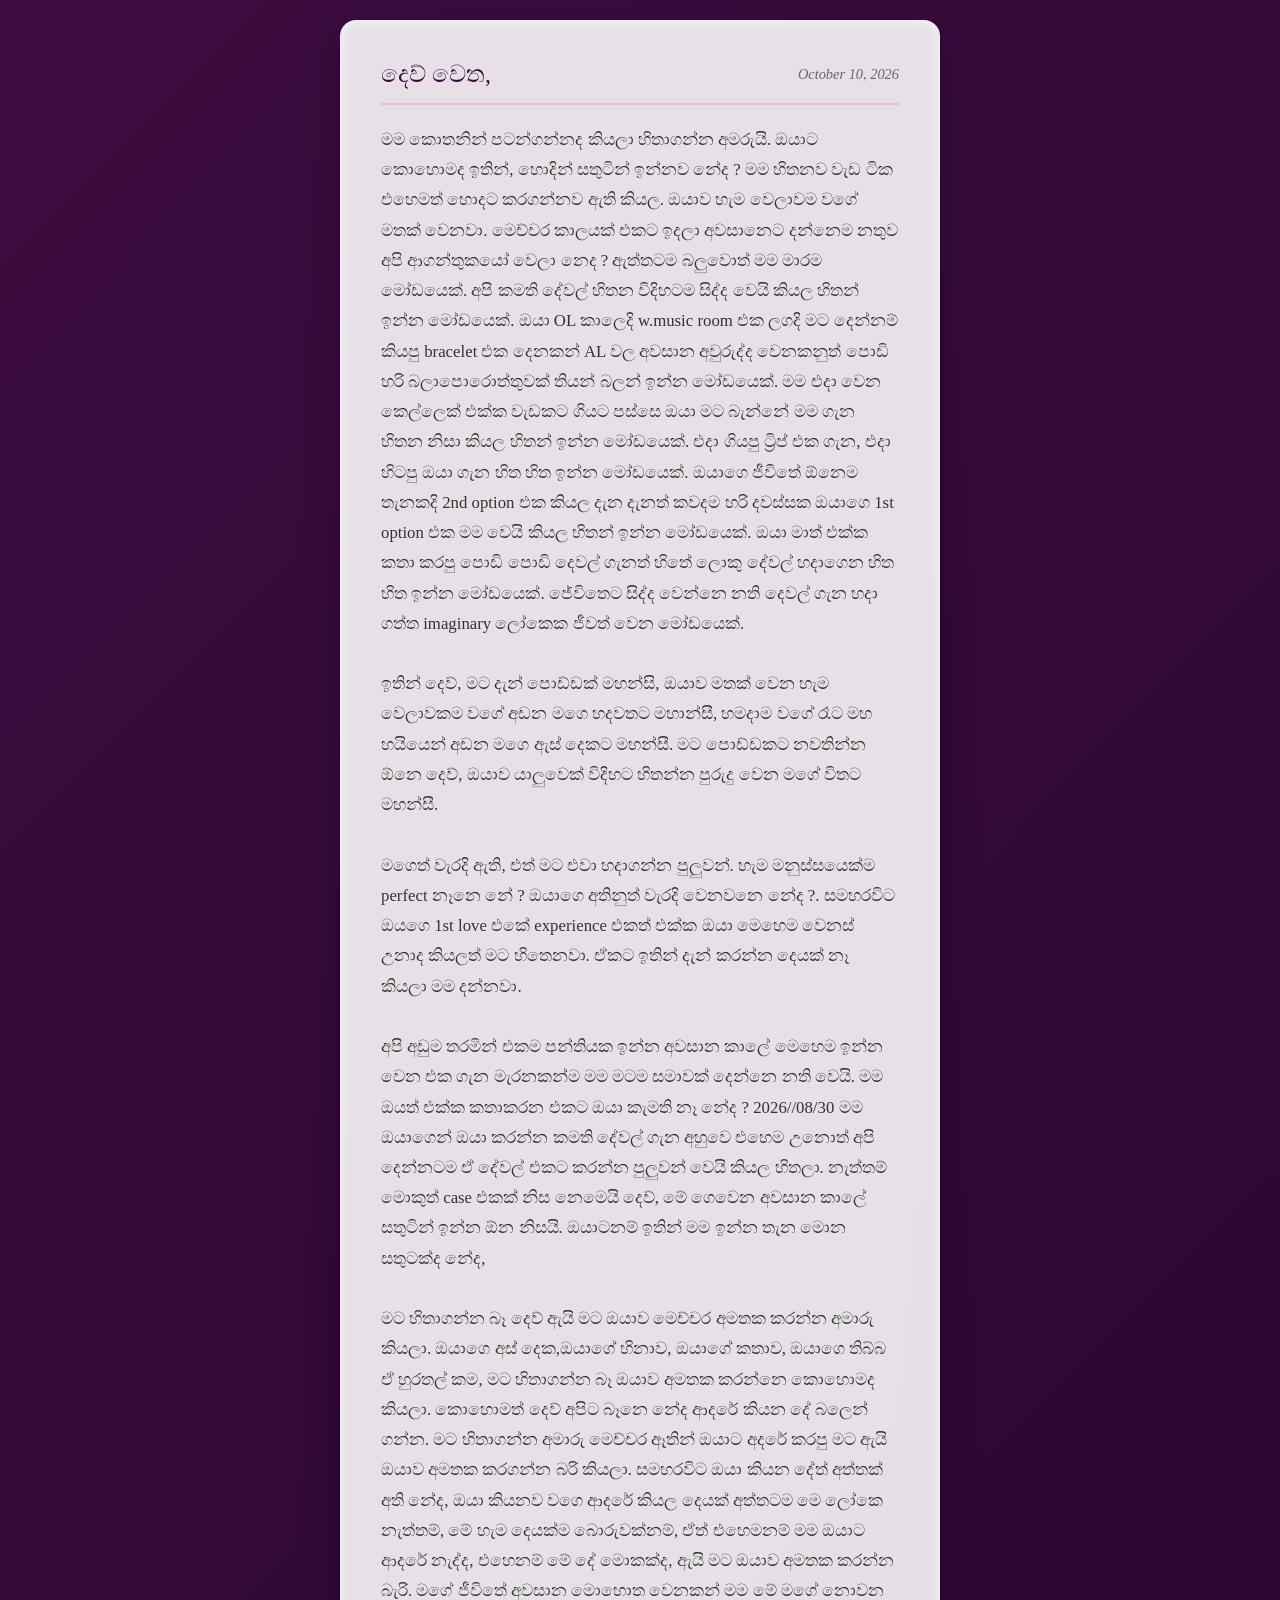
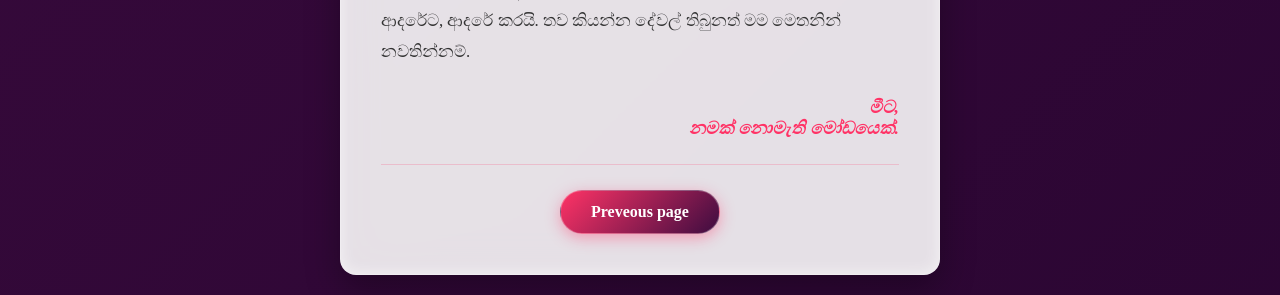
<file: letter 2.html>
<!DOCTYPE html>
<html lang="en">
<head>
    <meta charset="UTF-8">
    <meta name="viewport" content="width=device-width, initial-scale=1.0">
    <title>Letter</title>
    <style>
        :root {
            --primary-red: #ff3366;
            --deep-purple: #3d0c40;
            --glass-card-bg: rgba(255, 255, 255, 0.88);
            --glass-border: rgba(255, 255, 255, 0.4);
            --text-color: #2b2b2b;
        }

        * {
            box-sizing: border-box;
            margin: 0;
            padding: 0;
            font-family: 'Georgia', serif;
        }

        body {
            background: linear-gradient(135deg, var(--deep-purple), #1a0026, var(--primary-red));
            background-size: 400% 400%;
            animation: gradientBG 15s ease infinite;
            min-height: 100vh;
            display: flex;
            justify-content: center;
            align-items: center;
            padding: 20px;
        }

        @keyframes gradientBG {
            0% { background-position: 0% 50%; }
            50% { background-position: 100% 50%; }
            100% { background-position: 0% 50%; }
        }

        .letter-container {
            width: 100%;
            max-width: 600px;
            background: var(--glass-card-bg);
            backdrop-filter: blur(20px);
            -webkit-backdrop-filter: blur(20px);
            border: 1px solid var(--glass-border);
            border-radius: 16px;
            padding: 40px;
            box-shadow: 0 15px 35px rgba(0, 0, 0, 0.3), inset 0 0 15px rgba(255, 255, 255, 0.6);
            color: var(--text-color);
            position: relative;
            animation: fadeIn 1s ease-out;
        }

        @keyframes fadeIn {
            from { opacity: 0; transform: translateY(20px); }
            to { opacity: 1; transform: translateY(0); }
        }

        .letter-header {
            border-bottom: 2px solid rgba(255, 51, 102, 0.2);
            padding-bottom: 15px;
            margin-bottom: 20px;
            display: flex;
            justify-content: space-between;
            align-items: center;
        }

        .letter-header h1 {
            font-size: 1.5rem;
            color: var(--deep-purple);
            font-weight: normal;
        }

        .date {
            font-size: 0.9rem;
            color: #666;
            font-style: italic;
        }

        .letter-body {
            font-size: 1.05rem;
            line-height: 1.8;
            color: #333;
            margin-bottom: 30px;
        }

        .letter-body p {
            margin-bottom: 15px;
        }

        .letter-footer {
            text-align: right;
            font-style: italic;
            color: var(--primary-red);
            font-size: 1.1rem;
            font-weight: bold;
            margin-bottom: 25px;
        }

        .button-container {
            text-align: center;
            border-top: 1px solid rgba(255, 51, 102, 0.2);
            padding-top: 25px;
        }

        .action-btn {
            display: inline-block;
            background: linear-gradient(135deg, var(--primary-red), var(--deep-purple));
            color: white;
            padding: 12px 30px;
            border-radius: 30px;
            text-decoration: none;
            font-family: 'Georgia', serif;
            font-size: 1rem;
            font-weight: bold;
            box-shadow: 0 4px 15px rgba(255, 51, 102, 0.4);
            transition: all 0.3s ease;
            border: 1px solid rgba(255, 255, 255, 0.3);
        }

        .action-btn:hover {
            transform: translateY(-2px);
            box-shadow: 0 6px 20px rgba(255, 51, 102, 0.6);
            background: linear-gradient(135deg, #ff1a53, #2d0630);
        }

        /* Responsive adjustments */
        @media (max-width: 480px) {
            .letter-container {
                padding: 24px;
            }
            .letter-header h1 {
                font-size: 1.25rem;
            }
            .letter-body {
                font-size: 0.95rem;
            }
        }
    </style>
</head>
<body>

    <div class="letter-container">
        <div class="letter-header">
            <h1>දෙව් වෙත,</h1>
            <span class="date">October 10, 2026</span>
        </div>
        <div class="letter-body">
            <p>
                මම කොතනින් පටන්ගන්නද කියලා හිතාගන්න අමරුයි. ඔයාට කොහොමද ඉතින්, හොදින් සතුටින් ඉන්නව නේද ? මම හිතනව වැඩ ටික එහෙමත් හොදට කරගන්නව ඇති කියල. 
ඔයාව හැම වෙලාවම වගේ මතක් වෙනවා. මෙච්චර කාලයක් එකට ඉදලා අවසානෙට දන්නෙම නතුව අපි ආගන්තුකයෝ වෙලා නෙද ? 
ඇත්තටම බලුවොත් මම මාරම මෝඩයෙක්. අපි කමති දේවල් හිතන විදිහටම සිද්ද වෙයි කියල හිතන් ඉන්න මෝඩයෙක්. ඔයා OL කාලෙදි w.music room එක ලගදි මට දෙන්නම් කියපු 
bracelet එක දෙනකන් AL වල අවසාන අවුරුද්ද වෙනකනුත් පොඩි හරි බලාපොරොත්තුවක් තියන් බලන් ඉන්න මෝඩයෙක්. මම එදා වෙන කෙල්ලෙක් එක්ක වැඩකට ගියට පස්සෙ ඔයා මට 
බැන්නේ මම ගැන හිතන නිසා කියල හිතන් ඉන්න මෝඩයෙක්. එදා ගියපු ට්‍රිප් එක ගැන, එදා හිටපු ඔයා ගැන හිත හිත ඉන්න මෝඩයෙක්. ඔයාගෙ ජීවිතේ ඕනෙම තැනකදි 2nd option එක 
කියල දැන දැනත් කවදම හරි දවස්සක ඔයාගෙ 1st option එක මම වෙයි කියල හිතන් ඉන්න මෝඩයෙක්. ඔයා මාත් එක්ක කතා කරපු පොඩි පොඩි දෙවල් ගැනත් හිතේ ලොකු 
දේවල් හදාගෙන හිත හිත ඉන්න මෝඩයෙක්. ජේවිතෙට සිද්ද වෙන්නෙ නති දෙවල් ගැන හදා ගත්ත imaginary ලෝකෙක ජීවත් වෙන මෝඩයෙක්. 
<br><br>
ඉතින් දෙව්, මට දැන් පොඩ්ඩක් මහන්සි, ඔයාව මතක් වෙන හැම වෙලාවකම වගේ අඩන මගෙ හදවතට මහාන්සී, හමදාම වගේ රෑට මහ හයියෙන් අඩන මගෙ ඇස් දෙකට මහන්සී. මට පොඩ්ඩකට නවතින්න ඕනෙ දෙව්, 
ඔයාව යාලුවෙක් විදිහට හිතන්න පුරුදු වෙන මගේ විතට මහන්සී. 
<br><br>
මගෙත් වැරදි ඇති, එත් මට එවා හදාගන්න පුලුවන්. හැම මනුස්සයෙක්ම perfect නෑනෙ නේ ? ඔයාගෙ අතිනුත් වැරදි වෙනවනෙ නේද ?. සමහරවිට ඔයගෙ 1st love එකේ experience එකත් එක්ක 
ඔයා මෙහෙම වෙනස් උනාද කියලත් මට හිතෙනවා. ඒකට ඉතින් දැන් කරන්න දෙයක් නෑ කියලා මම දන්නවා.
<br><br>
අපි අඩුම තරමින් එකම පන්තියක ඉන්න අවසාන කාලේ මෙහෙම ඉන්න වෙන එක ගැන මැරනකන්ම මම මටම සමාවක් දෙන්නෙ නති වෙයි. මම ඔයත් එක්ක කතාකරන එකට ඔයා කැමති නෑ නේද ?
2026//08/30 මම ඔයාගෙන් ඔයා කරන්න කමති දේවල් ගැන අහුවෙ එහෙම උනොත් අපි දෙන්නටම ඒ දේවල් එකට කරන්න පුලුවන් වෙයි කියල හිතලා. නැත්තම් මොකුත් case එකක් නිස නෙමෙයි දෙව්,
මේ ගෙවෙන අවසාන කාලේ සතුටින් ඉන්න ඕන නිසයි. ඔයාටනම් ඉතින් මම ඉන්න තැන මොන සතුටක්ද නේද,
<br><br>
මට හිතාගන්න බෑ දෙව් ඇයි මට ඔයාව මෙච්චර අමතක කරන්න අමාරු කියලා. ඔයාගෙ අස් දෙක,ඔයාගේ හිනාව, ඔයාගේ කතාව, ඔයාගෙ තිබ්බ ඒ හුරතල් කම, මට හිතාගන්න බෑ ඔයාව අමතක කරන්නෙ කොහොමද කියලා.
කොහොමත් දෙව් අපිට බෑනෙ නේද ආදරේ කියන දේ බලෙන් ගන්න. මට හිතාගන්න අමාරු මෙච්චර ඈතින් ඔයාට අදරේ කරපු මට ඇයි ඔයාව අමතක කරගන්න බරි කියලා. සමහරවිට ඔයා කියන දේත් අත්තක් අති නේද, 
ඔයා කියනව වගෙ ආදරේ කියල දෙයක් අත්තටම මෙ ලෝකෙ නැත්තම්, මේ හැම දෙයක්ම බොරුවක්නම්, ඒත් එහෙමනම් මම ඔයාට ආදරේ නැද්ද, එහෙනම් මේ දේ මොකක්ද, ඇයි මට ඔයාව අමතක කරන්න බැරි. 
මගේ ජීවිතේ අවසාන මොහොත වෙනකන් මම මේ මගේ නොවන ආදරේට, ආදරේ කරයි. තව කියන්න දේවල් තිබුනත් මම මෙතනින් නවතින්නම්.
            </p>
            
        </div>
        <div class="letter-footer">
            මීට,<br>නමක් නොමැති මෝඩයෙක්.
        </div>
        
        <!-- Button added to bottom -->
        <div class="button-container">
            <a href="letter.html" target="_blank" class="action-btn">Preveous page</a>
        </div>
    </div>

</body>
</html>
</file>
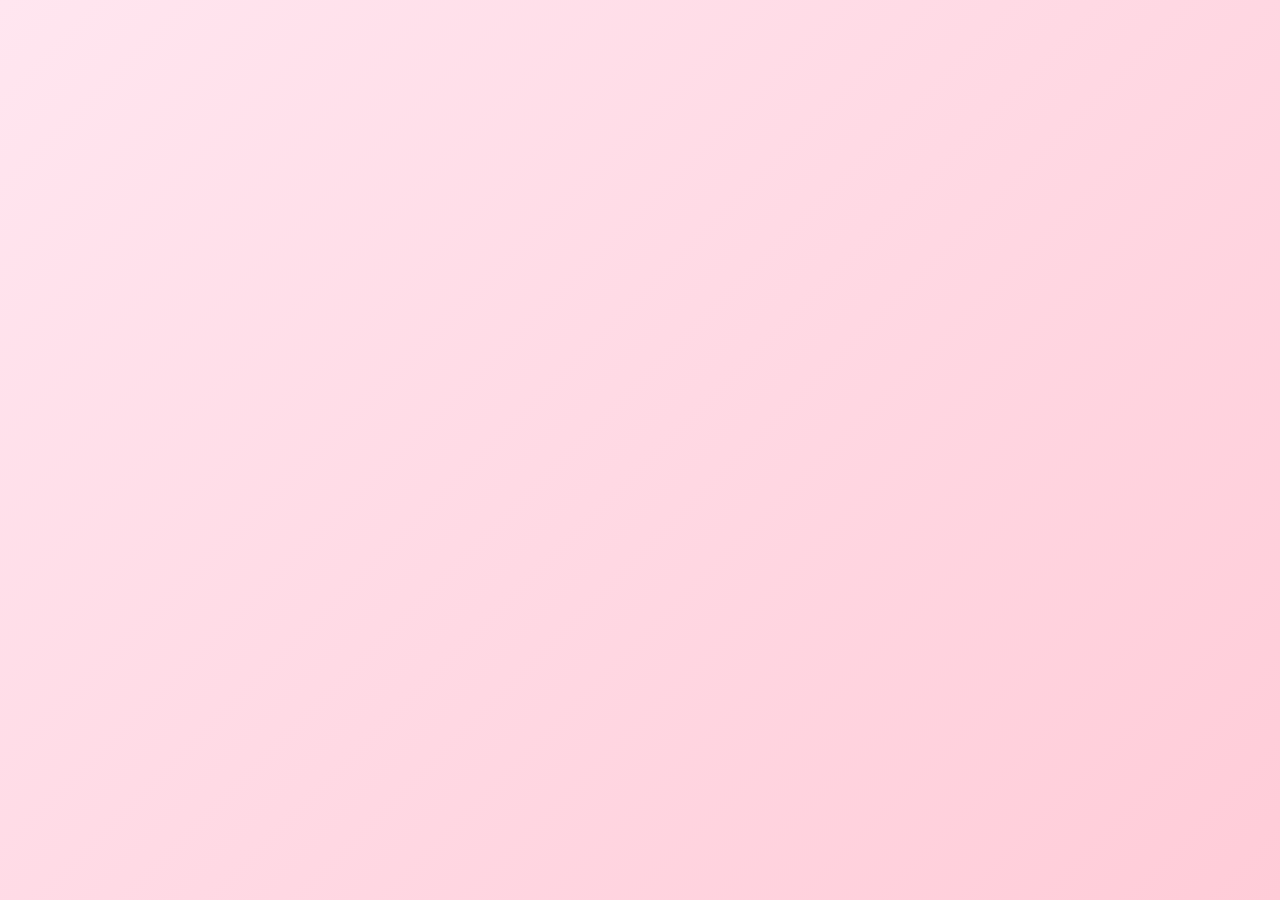
<file: player.html>
<!DOCTYPE html>
<html lang="en">
<head>
    <meta charset="UTF-8">
    <meta name="viewport" content="width=device-width, initial-scale=1.0, maximum-scale=1.0, user-scalable=no">
    <title>player</title>
    <link href="https://fonts.googleapis.com/css2?family=Press+Start+2P&display=swap" rel="stylesheet">
    <style>
        * {
            box-sizing: border-box;
            image-rendering: pixelated;
            -webkit-tap-highlight-color: transparent;
        }

        /* Transition Overlay */
        #countdown-overlay {
            position: fixed;
            top: 0;
            left: 0;
            width: 100vw;
            height: 100vh;
            background: linear-gradient(135deg, #ffe6f0 0%, #ffccd8 100%);
            opacity: 0;
            visibility: hidden;
            transition: opacity 1s ease-in-out;
            z-index: 9999;
            pointer-events: none;
        }

        #countdown-overlay.fade-out-page {
            opacity: 1;
            visibility: visible;
        }

        body, html {
            margin: 0;
            padding: 0;
            width: 100vw;
            height: 100vh;
            overflow: hidden;
            background-color: #ffe6f0;
            background-image: radial-gradient(#ffb3c6 15%, transparent 16%), radial-gradient(#ffb3c6 15%, transparent 16%);
            background-size: 40px 40px;
            background-position: 0 0, 20px 20px;
            font-family: 'Press Start 2P', cursive;
        }

        .bg-glow {
            position: absolute;
            top: 50%;
            left: 50%;
            transform: translate(-50%, -50%);
            width: 80vmin;
            height: 80vmin;
            background: #ff99bb;
            filter: blur(15vmin);
            opacity: 0.6;
            z-index: 1;
            pointer-events: none;
        }

        /* Main Workspace split into Player + Playlist side-by-side */
        .app-container {
            position: relative;
            z-index: 2;
            width: 100vw;
            height: 100vh;
            display: flex;
            flex-direction: row;
            padding: 2vmin;
            gap: 2vmin;
        }

        .pixel-player {
            flex: 3;
            background-color: #ffccd8;
            height: 100%;
            padding: 4vmin;
            display: flex;
            flex-direction: column;
            border: 8px solid #c2185b;
            border-top-color: #ff99bb;
            border-left-color: #ff99bb;
            border-right-color: #990033;
            border-bottom-color: #990033;
        }

        /* NEW: Sidebar Playlist Style matching your theme */
        .playlist-sidebar {
            flex: 1.5;
            background-color: #ffccd8;
            height: 100%;
            padding: 3vmin;
            display: flex;
            flex-direction: column;
            border: 8px solid #c2185b;
            border-top-color: #ff99bb;
            border-left-color: #ff99bb;
            border-right-color: #990033;
            border-bottom-color: #990033;
            min-width: 280px;
        }

        .playlist-title {
            font-size: clamp(10px, 2vmin, 16px);
            color: #d81b60;
            text-align: center;
            margin-bottom: 2vmin;
            text-shadow: 0.2vmin 0.2vmin 0px #ffb3c6;
        }

        .playlist-items {
            flex-grow: 1;
            overflow-y: auto;
            background-color: #fff0f5;
            border: 6px solid #c2185b;
            border-right-color: #ffb3c6;
            border-bottom-color: #ffb3c6;
            padding: 1.5vmin;
            box-shadow: inset 0.5vmin 0.5vmin 0px rgba(194, 24, 91, 0.2);
            display: flex;
            flex-direction: column;
            gap: 1vmin;
        }

        /* Custom Pixel Scrollbar */
        .playlist-items::-webkit-scrollbar {
            width: 12px;
        }
        .playlist-items::-webkit-scrollbar-track {
            background: #fff0f5;
            border-left: 4px solid #c2185b;
        }
        .playlist-items::-webkit-scrollbar-thumb {
            background: #ff80ab;
            border: 2px solid #c2185b;
        }

        .playlist-item {
            font-family: 'Press Start 2P', cursive;
            font-size: clamp(8px, 1.3vmin, 12px);
            background: #ffe6f0;
            color: #880e4f;
            border: 4px solid #c2185b;
            border-top-color: #ffffff;
            border-left-color: #ffffff;
            padding: 1.5vmin;
            text-align: left;
            cursor: pointer;
            word-break: break-word;
            line-height: 1.4;
        }

        .playlist-item:hover {
            background: #ffb3c6;
        }

        .playlist-item.active {
            background: #ff4d88;
            color: #ffffff;
            border-top-color: #ff99bb;
            border-left-color: #ff99bb;
        }

        .countdown-box {
            background: #fff0f5;
            border: 6px solid #c2185b;
            border-right-color: #ffb3c6;
            border-bottom-color: #ffb3c6;
            padding: 1.5vmin;
            margin-bottom: 2vmin;
            text-align: center;
            color: #880e4f;
            font-size: clamp(8px, 2vmin, 16px);
            box-shadow: inset 0.5vmin 0.5vmin 0px rgba(194, 24, 91, 0.2);
        }

        .header {
            display: flex;
            justify-content: space-between;
            align-items: center;
            margin-bottom: 3vmin;
        }

        .player-title {
            font-size: clamp(10px, 2.5vmin, 24px);
            color: #d81b60;
            text-shadow: 0.2vmin 0.2vmin 0px #ffb3c6;
            text-transform: uppercase;
            letter-spacing: 2px;
            animation: float 3s ease-in-out infinite;
        }

        .fs-btn {
            font-family: 'Press Start 2P', cursive;
            background: #ff80ab;
            color: white;
            border: 4px solid #c2185b;
            border-top-color: #ffb3c6;
            border-left-color: #ffb3c6;
            padding: 1.5vmin;
            font-size: clamp(8px, 1.5vmin, 16px);
            cursor: pointer;
            box-shadow: 0.4vmin 0.4vmin 0px #c2185b;
            text-decoration: none;
            display: inline-block;
        }
        .fs-btn:active {
            transform: translate(0.4vmin, 0.4vmin);
            box-shadow: 0px 0px 0px #c2185b;
        }

        .screen {
            flex-grow: 1; 
            background-color: #fff0f5;
            color: #880e4f;
            border: 8px solid #c2185b;
            border-right-color: #ffb3c6;
            border-bottom-color: #ffb3c6;
            padding: 4vmin;
            display: flex;
            flex-direction: column;
            justify-content: center;
            align-items: center;
            text-align: center;
            margin-bottom: 4vmin;
            box-shadow: inset 1vmin 1vmin 0px rgba(194, 24, 91, 0.2);
        }

        .track-status {
            font-size: clamp(10px, 3vmin, 24px);
            margin-bottom: 3vmin;
            font-weight: bold;
            background-color: #ff80ab;
            color: #ffffff;
            padding: 1vmin 2vmin;
            border-radius: 4px;
        }

        .track-name {
            font-size: clamp(14px, 5vmin, 48px); 
            line-height: 1.5;
            word-break: break-word;
            text-shadow: 0.2vmin 0.2vmin 0px rgba(255, 128, 171, 0.3);
        }

        .controls {
            display: flex;
            justify-content: space-between;
            gap: 2vmin;
            height: 15vh; 
            min-height: 80px;
        }

        .pixel-btn {
            flex: 1;
            font-family: 'Press Start 2P', cursive;
            background-color: #ff4d88;
            color: #ffffff;
            border: 6px solid #990033;
            border-top-color: #ff99bb;
            border-left-color: #ff99bb;
            border-right-color: #660022;
            border-bottom-color: #660022;
            font-size: clamp(10px, 3vmin, 32px);
            cursor: pointer;
            box-shadow: 0.8vmin 0.8vmin 0px #990033;
            outline: none;
            text-shadow: 0.3vmin 0.3vmin 0px rgba(0,0,0,0.2);
            transition: transform 0.1s;
        }

        .pixel-btn:active {
            box-shadow: 0px 0px 0px #990033;
            transform: translate(0.8vmin, 0.8vmin);
        }

        .pixel-btn#pause-btn {
            background-color: #b388ff; 
            border-top-color: #d1b3ff;
            border-left-color: #d1b3ff;
            border-right-color: #651fff;
            border-bottom-color: #651fff;
            box-shadow: 0.8vmin 0.8vmin 0px #651fff;
        }
        .pixel-btn#pause-btn:active {
            box-shadow: 0px 0px 0px #651fff;
        }

        .pixel-btn#next-btn {
            background-color: #ffb74d; 
            border-top-color: #ffd54f;
            border-left-color: #ffd54f;
            border-right-color: #f57c00;
            border-bottom-color: #f57c00;
            box-shadow: 0.8vmin 0.8vmin 0px #f57c00;
        }
        .pixel-btn#next-btn:active {
            box-shadow: 0px 0px 0px #f57c00;
        }

        @keyframes float {
            0%, 100% { transform: translateY(0); }
            50% { transform: translateY(-5px); }
        }

        /* Mobile Adjustments: Stack playlist below player on vertical screens */
        @media (max-width: 768px) or (max-aspect-ratio: 1/1) {
            .app-container {
                flex-direction: column;
                overflow-y: auto;
            }
            .pixel-player, .playlist-sidebar {
                flex: none;
                height: auto;
            }
            .playlist-sidebar {
                height: 40vh;
                min-height: 250px;
            }
            .controls {
                flex-direction: column;
                height: auto;
            }
            .pixel-btn {
                padding: 3vmin;
            }
        }
    </style>
</head>
<body>
    <div id="countdown-overlay"></div>

    <div class="bg-glow"></div>

    <div class="app-container">
        
        <div class="pixel-player" id="player-container">
            
            <div class="countdown-box">
                UNTIL: <span id="days">00</span>d <span id="hours">00</span>h <span id="mins">00</span>m <span id="secs">00</span>s
            </div>

            <div class="header">
                <div class="player-title">💖 MIXTAPE FOR YOU 💖</div>
                <button id="fs-btn" class="fs-btn">[BACK TO COUNTDOWN]</button>
            </div>
            
            <div class="screen">
                <div class="track-status" id="track-status">READY 💌</div>
                <div class="track-name" id="track-name">PRESS PLAY</div>
            </div>
            
            <div class="controls">
                <button id="play-btn" class="pixel-btn">PLAY</button>
                <button id="pause-btn" class="pixel-btn">PAUSE</button>
                <button id="next-btn" class="pixel-btn">SKIP</button>
            </div>

            <audio id="audio-element"></audio>
        </div>

        <div class="playlist-sidebar">
            <div class="playlist-title">📜 TRACKLIST</div>
            <div class="playlist-items" id="playlist-container">
            </div>
        </div>

    </div>

    <script>
        // --- Music Player Logic ---
        const playlist = [
            { name: "Ae Dil Hai Mushkil", url: "songs/Ae Dil Hai Mushkil.mp3" },
            { name: "7 rings", url: "songs/7 rings.mp3" },
            { name: "3435", url: "songs/3435.mp3" },
            { name: "just like magic", url: "songs/just like magic.mp3" },
            { name: "love language", url: "songs/love language.mp3" },
            { name: "my hair", url: "songs/my hair.mp3" },
            { name: "nasty", url: "songs/nasty.mp3" },
            { name: "obvious", url: "songs/obvious.mp3" },
            { name: "positions", url: "songs/positions.mp3" },
            { name: "pov", url: "songs/positions.mp3" }, // Fixed empty link path duplicates
            { name: "safety net", url: "songs/safety net.mp3" },
            { name: "shut up", url: "songs/shut up.mp3" },
            { name: "six thirty", url: "songs/six thirty.mp3" },
            { name: "west side", url: "songs/west side.mp3" },
            { name: "Doja Cat - motive", url: "songs/Doja Cat - motive.mp3" },
            { name: "The Weeknd - off the table", url: "songs/The Weeknd - off the table.mp3" },
            { name: "Bhawayen Bhawe", url: "songs/Bhawayen Bhawe.mp3" },
            { name: "Janam Janam", url: "songs/Janam Janam.mp3" },
            { name: "Jhol", url: "songs/Jhol.mp3" },
            { name: "Lasowin", url: "songs/Lasowin.mp3" },
            { name: "Mandakini", url: "songs/Mandakini.mp3" },
            { name: "Mata Aye Ona", url: "songs/Mata Aye Ona.mp3" },
            { name: "Munbe Vaa", url: "songs/Munbe Vaa.mp3" },
            { name: "Numbe As", url: "songs/Numbe As.mp3" },
            { name: "Mee Obata Ahenawada", url: "songs/Mee Obata Ahenawada.mp3" },
            { name: "Ran Muduwaka", url: "songs/Ran Muduwaka.mp3" },
            { name: "Ravana", url: "songs/Ravana.mp3" },
            { name: "Siththara", url: "songs/Siththara.mp3" },
            { name: "Perawadanak", url: "songs/perawadanak.mp3" },
            { name: "aathin maathin", url: "songs/aathin maathin.mp3" },
            { name: "hadaganna me hitha", url: "songs/hadaganna me hitha.mp3" },
            { name: "magema radha", url: "songs/magema radha.mp3" },
            { name: "mihiravi", url: "songs/mihiravi.mp3" },
            { name: "pahasara obe adare", url: "songs/pahasara obe adare.mp3" },
            { name: "ran wan maldam", url: "songs/ran wan maldam.mp3" },
            { name: "sada mithuri", url: "songs/sada mithuri.mp3" },
            { name: "unmada chithra", url: "songs/unmada chithra.mp3" },
            { name: "sudu gaume ai", url: "songs/sudu gaume ai.mp3" },
        ];

        const audio = document.getElementById('audio-element');
        const trackStatus = document.getElementById('track-status');
        const trackName = document.getElementById('track-name');
        
        const playBtn = document.getElementById('play-btn');
        const pauseBtn = document.getElementById('pause-btn');
        const nextBtn = document.getElementById('next-btn');
        const fsBtn = document.getElementById('fs-btn');
        const playlistContainer = document.getElementById('playlist-container');

        let currentTrackIndex = -1;

        // NEW: Render UI items for the side tracklist panel
        function buildPlaylistUI() {
            playlistContainer.innerHTML = "";
            playlist.forEach((track, index) => {
                const btn = document.createElement('button');
                btn.className = 'playlist-item';
                btn.innerText = `${index + 1}. ${track.name}`;
                btn.addEventListener('click', () => {
                    playTrack(index);
                });
                playlistContainer.appendChild(btn);
            });
        }

        // NEW: Handles selection updates, active list highlighting states, and song changes
        function playTrack(index) {
            currentTrackIndex = index;
            audio.src = playlist[currentTrackIndex].url;
            trackStatus.innerText = `TRACK ${currentTrackIndex + 1} 💘`;
            trackName.innerText = playlist[currentTrackIndex].name;
            
            // Highlight current song element in the sidebar UI list
            const items = playlistContainer.getElementsByClassName('playlist-item');
            for(let i=0; i<items.length; i++) {
                items[i].classList.remove('active');
            }
            if(items[currentTrackIndex]) {
                items[currentTrackIndex].classList.add('active');
                items[currentTrackIndex].scrollIntoView({ block: 'nearest', behavior: 'smooth' });
            }

            audio.play().then(() => {
                trackStatus.innerText = "PLAYING... 🎵";
            }).catch(err => {
                trackStatus.innerText = "WAIT 🥺";
                trackName.innerText = "TAP PLAY AGAIN";
            });
        }

        function selectRandomSong() {
            let nextIndex;
            if (playlist.length > 1) {
                do {
                    nextIndex = Math.floor(Math.random() * playlist.length);
                } while (nextIndex === currentTrackIndex);
            } else {
                nextIndex = 0;
            }
            
            currentTrackIndex = nextIndex;
            audio.src = playlist[currentTrackIndex].url;
            trackStatus.innerText = `TRACK ${currentTrackIndex + 1} 💘`;
            trackName.innerText = playlist[currentTrackIndex].name;

            // Sync structural selection changes with active item visual indicators
            const items = playlistContainer.getElementsByClassName('playlist-item');
            for(let i=0; i<items.length; i++) {
                items[i].classList.remove('active');
            }
            if(items[currentTrackIndex]) {
                items[currentTrackIndex].classList.add('active');
            }
        }

        // Initialize elements
        buildPlaylistUI();
        selectRandomSong();

        playBtn.addEventListener('click', () => {
            audio.play().then(() => {
                trackStatus.innerText = "PLAYING... 🎵";
            }).catch(err => {
                trackStatus.innerText = "WAIT 🥺";
                trackName.innerText = "TAP PLAY AGAIN";
            });
        });

        pauseBtn.addEventListener('click', () => {
            audio.pause();
            trackStatus.innerText = "PAUSED 💭";
        });

        nextBtn.addEventListener('click', () => {
            selectRandomSong();
            audio.play().then(() => {
                trackStatus.innerText = "PLAYING... 🎵";
            });
        });

        audio.addEventListener('ended', () => {
            selectRandomSong();
            audio.play().then(() => {
                trackStatus.innerText = "PLAYING... 🎵";
            });
        });

        // Updated button action to navigate to another page
        fsBtn.addEventListener('click', () => {
            window.location.href = "countdown.html";
        });

        // --- C. COUNTDOWN LOGIC (SLST Adjusted) ---
        function getSLSTTime() {
            const now = new Date();
            const utc = now.getTime() + (now.getTimezoneOffset() * 60000);
            return new Date(utc + (330 * 60000));
        }

        const targetDate = new Date("2026-10-13T00:00:00+05:30").getTime();

        const timerInterval = setInterval(() => {
            const now = getSLSTTime().getTime();
            const diff = targetDate - now;

            if (diff <= 0) {
                clearInterval(timerInterval);
                document.getElementById("countdown-overlay").classList.add("fade-out-page");
                setTimeout(() => { window.location.href = "chat.html"; }, 1000);
                return;
            }

            const d = Math.floor(diff / (1000 * 60 * 60 * 24));
            const h = Math.floor((diff % (1000 * 60 * 60 * 24)) / (1000 * 60 * 60));
            const m = Math.floor((diff % (1000 * 60 * 60)) / (1000 * 60));
            const s = Math.floor((diff % (1000 * 60)) / 1000);

            document.getElementById("days").innerText = d.toString().padStart(2, '0');
            document.getElementById("hours").innerText = h.toString().padStart(2, '0');
            document.getElementById("mins").innerText = m.toString().padStart(2, '0');
            document.getElementById("secs").innerText = s.toString().padStart(2, '0');
        }, 1000);
    </script>
</body>
</html>
</file>
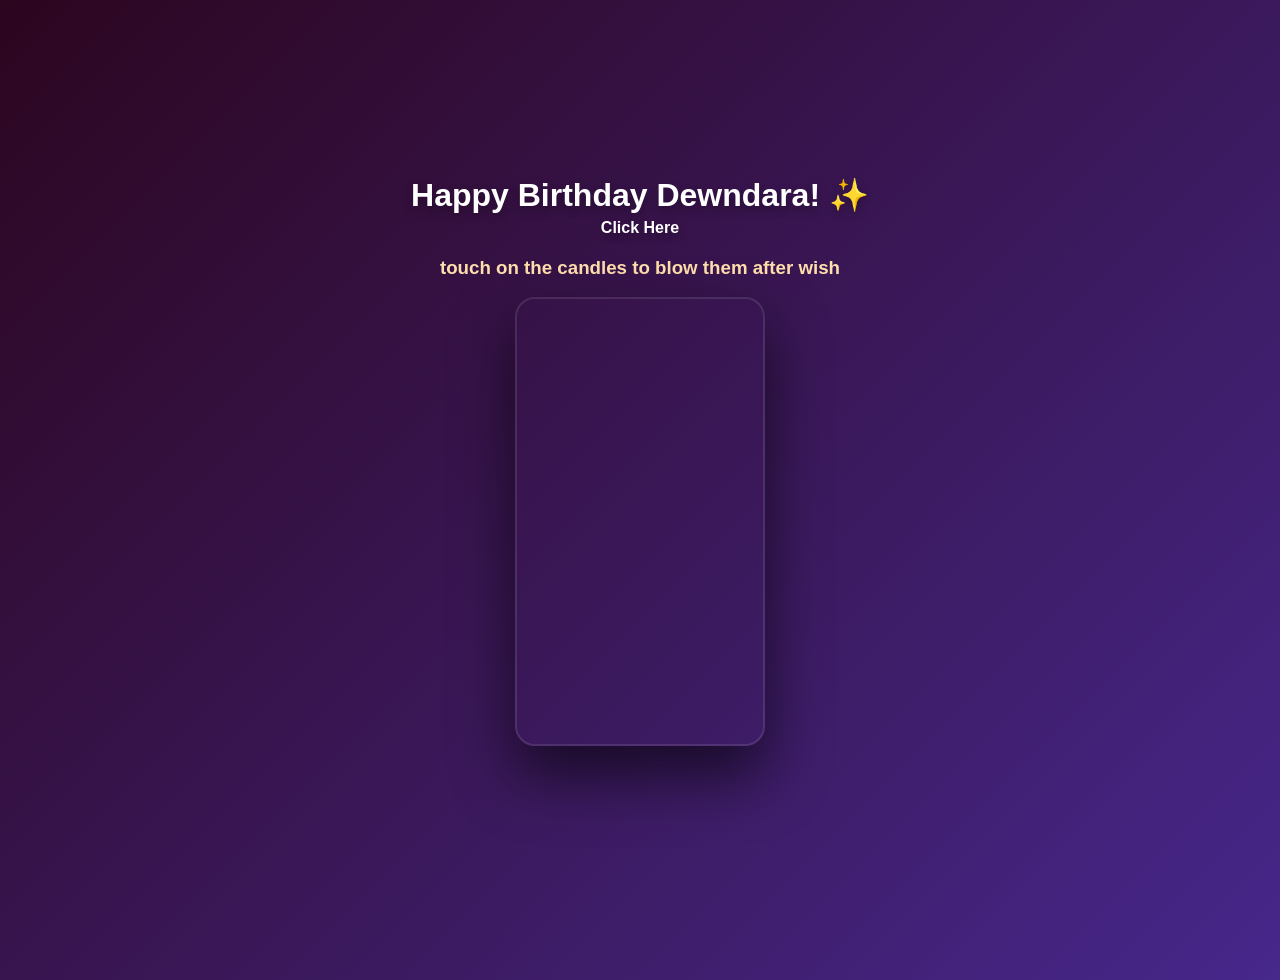
<file: wish.html>
<!DOCTYPE html>
<html lang="en">
<head>
    <meta charset="UTF-8">
    <meta name="viewport" content="width=device-width, initial-scale=1.0">
    <title>wish</title>
    <style>
        /* 0. CORE FIX */
        * {
            box-sizing: border-box;
        }

        /* 1. MOTION GRADIENT BACKGROUND */
        body, html {
            margin: 0;
            padding: 0;
            height: 100%;
            width: 100%;
            display: flex;
            justify-content: center;
            align-items: center;
            font-family: 'Segoe UI', Tahoma, sans-serif;
            overflow: hidden;
            background: linear-gradient(-45deg, #1a1a2e, #16213e, #4e31aa, #2c061f);
            background-size: 400% 400%;
            animation: gradientMove 15s ease infinite;
        }

        @keyframes gradientMove {
            0% { background-position: 0% 50%; }
            50% { background-position: 100% 50%; }
            100% { background-position: 0% 50%; }
        }

        /* MAIN CONTENT ALIGNMENT */
        .content-container {
            display: flex;
            flex-direction: column;
            align-items: center;
            z-index: 10;
            width: 100%;
        }

        /* HEADER TEXT STYLE */
        .header-text {
            color: white;
            font-size: 2rem;
            margin-bottom: 20px;
            text-shadow: 0 4px 10px rgba(0,0,0,0.3);
            font-weight: bold;
            text-align: center;
            animation: fadeInDown 1.5s ease;
        }

        @keyframes fadeInDown {
            from { opacity: 0; transform: translateY(-20px); }
            to { opacity: 1; transform: translateY(0); }
        }

        /* 2. SPECIFIC 464x832 VIDEO CONTAINER */
        .video-wrapper {
            position: relative;
            width: 90vw;
            max-width: 250px;
            aspect-ratio: 464 / 832;
            max-height: 75vh;
            box-shadow: 0 30px 60px rgba(0,0,0,0.6);
            border-radius: 20px;
            overflow: hidden;
            border: 2px solid rgba(255, 255, 255, 0.1);
        }

        video {
            width: 100%;
            height: 100%;
            object-fit: cover;
        }

        .candle-trigger {
            position: absolute;
            top: 0;
            left: 0;
            width: 100%;
            height: 50%;
            z-index: 11;
            cursor: pointer;
        }

        /* 3. BALLOONS & CONFETTI */
        .balloon {
            position: absolute;
            bottom: -100px;
            width: 40px;
            height: 50px;
            background: rgba(255, 255, 255, 0.7);
            border-radius: 50%;
            pointer-events: none;
            animation: floatUp 8s linear infinite;
        }
        .balloon::after {
            content: '';
            position: absolute;
            bottom: -10px;
            left: 50%;
            width: 2px;
            height: 20px;
            background: rgba(255, 255, 255, 0.3);
        }

        @keyframes floatUp {
            0% { transform: translateY(0) translateX(0) rotate(0deg); opacity: 0; }
            10% { opacity: 0.8; }
            100% { transform: translateY(-110vh) translateX(50px) rotate(20deg); opacity: 0; }
        }

        .confetti {
            position: absolute;
            top: -20px;
            width: 10px;
            height: 10px;
            pointer-events: none;
            z-index: 20;
            animation: fall 4s linear forwards;
        }

        @keyframes fall {
            to { transform: translateY(110vh) translateX(100px) rotate(720deg); opacity: 0; }
        }

        /* 5. POPUP */
        .overlay {
            position: fixed;
            top: 0;
            left: 0;
            width: 100%;
            height: 100%;
            background: rgba(0, 0, 0, 0.6);
            display: flex;
            justify-content: center;
            align-items: center;
            opacity: 0;
            visibility: hidden;
            transition: all 0.5s cubic-bezier(0.175, 0.885, 0.32, 1.275);
            z-index: 100;
            padding: 20px;
        }

        .popup {
            background: rgba(255, 255, 255, 0.15);
            backdrop-filter: blur(25px);
            -webkit-backdrop-filter: blur(25px);
            border: 1px solid rgba(255, 255, 255, 0.2);
            padding: 40px 25px;
            border-radius: 35px;
            text-align: center;
            color: white;
            width: 100%;
            max-width: 320px; 
            transform: scale(0.7);
            transition: all 0.5s ease;
        }

        .overlay.active { opacity: 1; visibility: visible; }
        .overlay.active .popup { transform: scale(1); }

        .btn-next {
            margin-top: 25px;
            display: inline-block;
            padding: 15px 35px;
            background: #fff;
            color: #4e31aa;
            text-decoration: none;
            border-radius: 50px;
            font-weight: bold;
            box-shadow: 0 10px 20px rgba(0,0,0,0.2);
        }
    </style>
</head>
<body>

    <div id="balloon-container"></div>
    <div id="confetti-container"></div>

    <div class="content-container">
        <h1 class="header-text">Happy Birthday Dewndara! ✨
            <br><p style="font-size: medium; margin: 5px 0 0 0;">Click Here</p>
        </h1>
        
        <h3 style="color: navajowhite; margin-top: 0;">touch on the candles to blow them after wish</h3>
        
        <div class="video-wrapper">
            <video id="bg-video" autoplay muted loop playsinline>
                <source src="images/1.mp4" type="video/mp4">
            </video>
            <div class="candle-trigger" id="candleTrigger"></div>
        </div>
    </div>

    <div class="overlay" id="overlay">
        <div class="popup">
            <h2 style="margin-top:0">Make a Wish</h2>
            <p>Close your eyes and let your heart speak. There's also some puzzel waiting for you. click the bellow button</p>
            <a href="puzzel 1.html" class="btn-next">Shhh...</a>
        </div>
    </div>

    <audio id="bg-audio" muted>
        <source src="images/birthday.mp3" type="audio/mpeg">
    </audio>

    <script>
        const audio = document.getElementById('bg-audio');
        const video = document.getElementById('bg-video');
        audio.volume = 0.15;

        let popupEnabled = false;

        const startAudio = () => {
            audio.muted = false;
            audio.play().catch(e => console.log('Autoplay prevented:', e));
            
            if (video) {
                video.currentTime = 0;
                video.play().catch(e => console.log('Video auto-sync prevented:', e));
            }

            document.removeEventListener('click', startAudio);
            document.removeEventListener('keydown', startAudio);
        };
        
        document.addEventListener('click', startAudio);
        document.addEventListener('keydown', startAudio);

        // The popup remains strictly gated by the completion of the background audio track
        audio.addEventListener('ended', () => {
            popupEnabled = true;
        });

        const overlay = document.getElementById('overlay');
        const trigger = document.getElementById('candleTrigger');
        const balloonContainer = document.getElementById('balloon-container');
        const confettiContainer = document.getElementById('confetti-container');

        trigger.addEventListener('click', () => {
            if (popupEnabled) {
                overlay.classList.add('active');
            }
        });

        overlay.addEventListener('click', (e) => {
            if(e.target === overlay) overlay.classList.remove('active');
        });

        function createBalloon() {
            const balloon = document.createElement('div');
            balloon.className = 'balloon';
            const colors = ['#ff4d6d', '#ffb703', '#8ecae6', '#fb8500', '#9d4edd'];
            balloon.style.left = Math.random() * 100 + 'vw';
            balloon.style.backgroundColor = colors[Math.floor(Math.random() * colors.length)];
            balloon.style.animationDuration = (Math.random() * 4 + 6) + 's';
            balloon.style.width = (Math.random() * 20 + 30) + 'px';
            balloon.style.height = (parseFloat(balloon.style.width) * 1.2) + 'px';
            balloonContainer.appendChild(balloon);
            setTimeout(() => balloon.remove(), 10000);
        }

        function createConfetti() {
            const confetti = document.createElement('div');
            confetti.className = 'confetti';
            confetti.style.left = Math.random() * 100 + 'vw';
            confetti.style.backgroundColor = `hsl(${Math.random() * 360}, 70%, 60%)`;
            confetti.style.animationDuration = (Math.random() * 2 + 3) + 's';
            confettiContainer.appendChild(confetti);
            setTimeout(() => confetti.remove(), 4000);
        }

        setInterval(createBalloon, 1500);
        setInterval(createConfetti, 300);
    </script>
</body>
</html>
</file>
